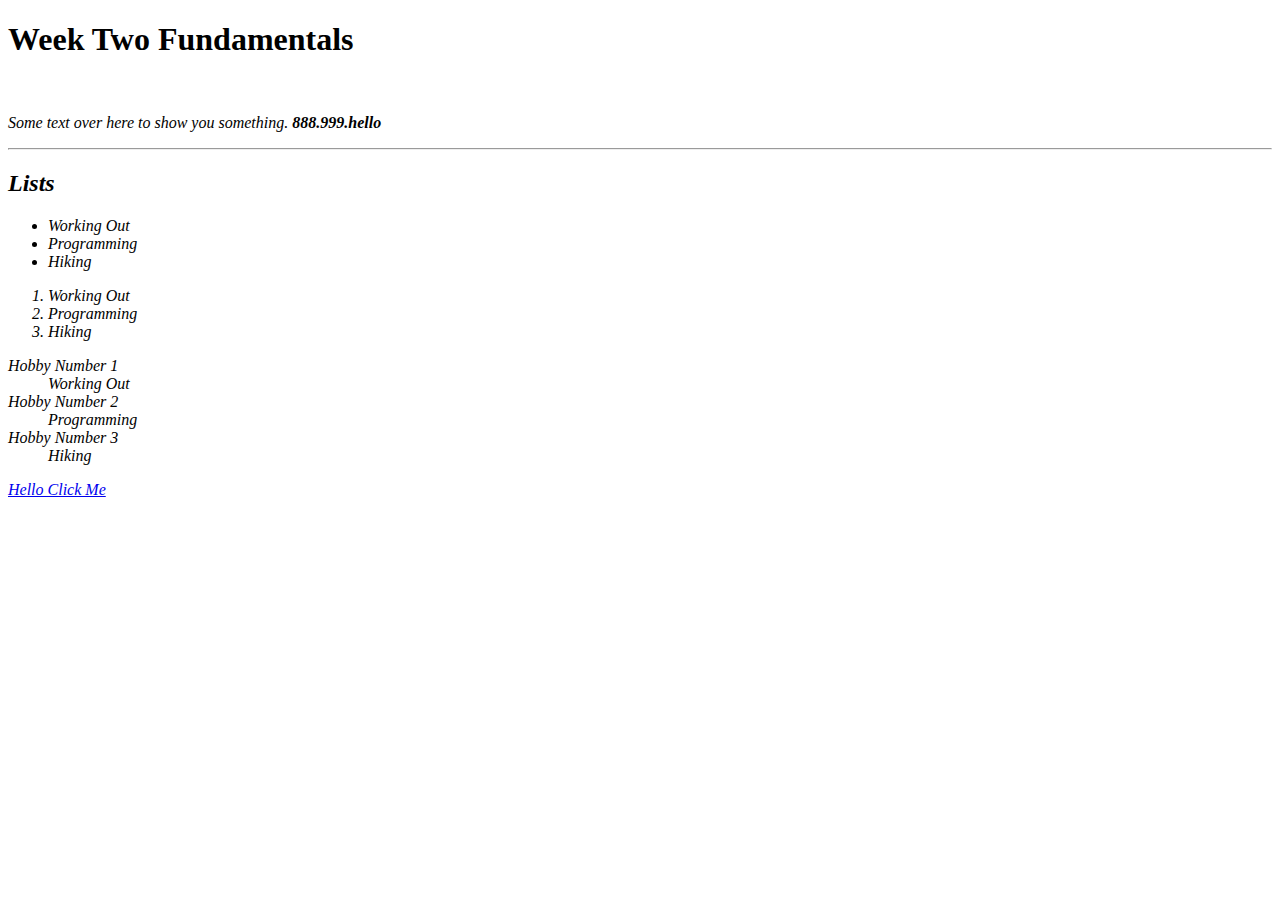
<file: index.html>
<!DOCTYPE html>
<html lang="en">
  <head>
    <meta charset="utf-8" />
    <title>Week Two Example </title>
  </head>
  <body>
    <h1> Week Two Fundamentals</h1>

    <br>

    <p><i> Some text over here to show you something.
    <strong> 888.999.hello </strong> <i></p>

<!--  -->
    <hr>

    <h2> Lists</h2>
    <!-- Unordered list of hobbies -->
    <ul>
      <li>Working Out </li>
      <li>Programming</li>
      <li>Hiking</li>
    
    </ul>

    <!-- Ordered List of Hobies  -->
     <ol>
      <li> Working Out</li>
      <li> Programming</li>
      <li> Hiking</li>
     </ol>

     <!-- Description List  -->
    <dl>
      <dt> Hobby Number 1</dt>
        <dd> Working Out </dd>
      <dt>Hobby Number 2</dt>
        <dd>Programming</dd>
      <dt> Hobby Number 3 </dt>
        <dd> Hiking</dd>
    </dl>

    <a href ="https://www.google.ca" target = "_blank"> 
      Hello Click Me </a>


    


  </body>
</html>
</file>
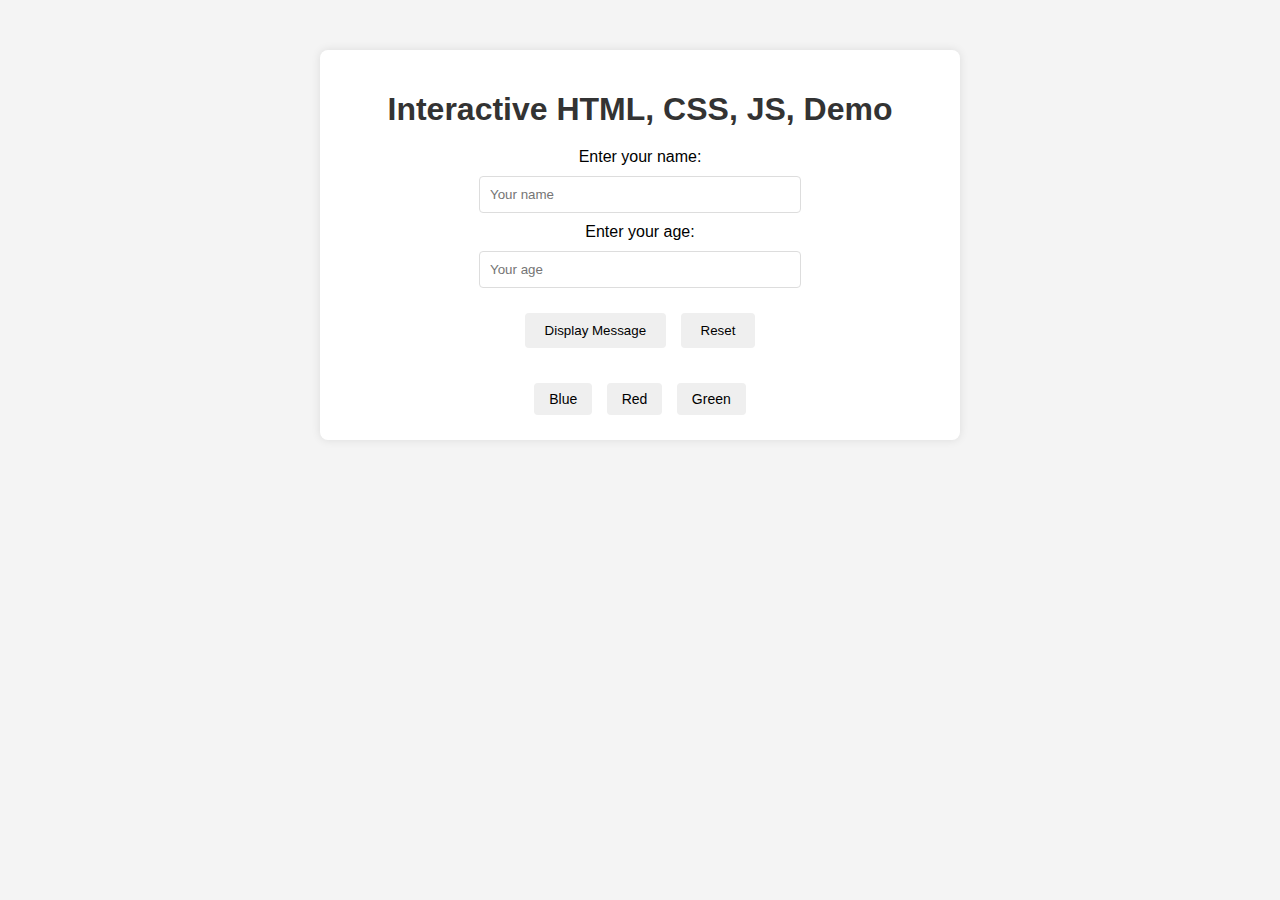
<file: week8/index.html>
<!DOCTYPE html>
<html lang="en">
<head>
    <meta charset="UTF-8">
    <meta name="viewport" content="width=device-width, initial-scale=1.0">
    <title>Week 8 Demonstration</title>
    <link rel = "stylesheet" href="style.css">
</head>
<body>
    <div class="container">
        <h1> Interactive HTML, CSS, JS, Demo</h1>

        <!-- Input fields -->
         <div class = "input-section">
            <label for="nameInput">Enter your name:</label>
            <input type="text" id="nameInput" placeholder="Your name">

            <label for="ageInput">Enter your age:</label>
            <input type="number" id="ageInput" placeholder="Your age">
        </div>

        <!-- Buttons -->
         <div class = "button-section">
            <button id ="displayBtn"> Display Message</button>
            <button id ="resetBtn"> Reset</button>
        </div>

        <!-- Output Section (from JS to HTML)-->
         <div class = "output-section">
            <p id = "message" ></p>
         </div>
        <!-- Background Color Change Buttons (Changing the background color at the click of a button )-->
        <div class = "color-buttons">
            <button class = "color-btn" id = "blueBtn"> Blue </button>
            <button class = "color-btn" id = "redBtn"> Red </button>
            <button class = "color-btn" id = "greenBtn"> Green </button>

        </div>


    </div>
    <script src="script.js"> </script>
</body>
</html>
</file>
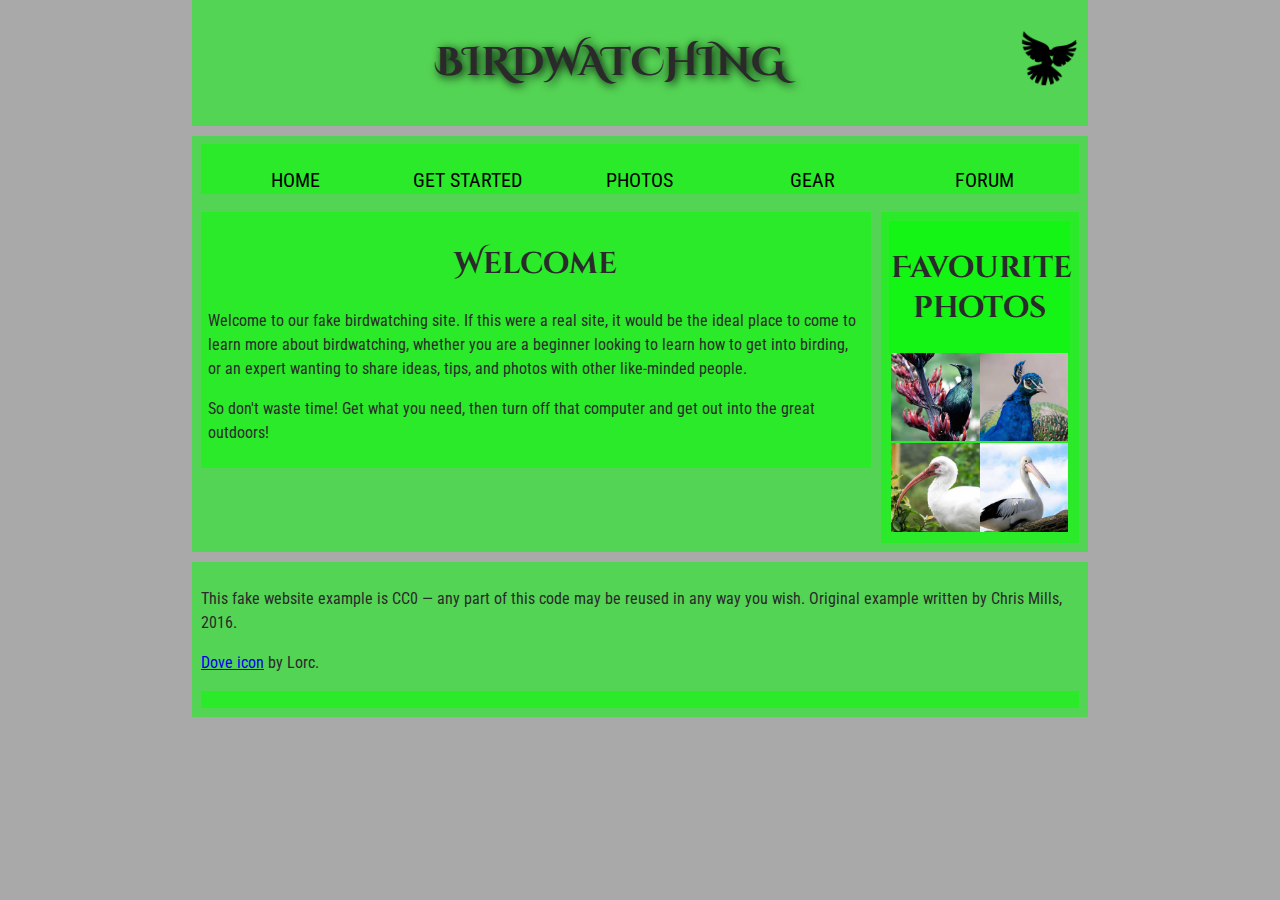
<file: lab1/part2/index.html>
<!-- Name: Rudy Fakih
     Date: September 13, 2024
     Class: Web Development Fundamentals 
     Description: Created content for a homepage of a birdwatching website
     and added different elements to make the design as show on MDN. -->

<!DOCTYPE html>
<html lang="en">
  <head>
    <meta charset="utf-8">
    <title>Birdwatching</title>
    <link href="https://fonts.googleapis.com/css?family=Roboto+Condensed:300%7CCinzel+Decorative:700" rel="stylesheet">
    <link rel="stylesheet" href="style.css">
    <!--[if lt IE 9]>
      <script src="https://cdnjs.cloudflare.com/ajax/libs/html5shiv/3.7.3/html5shiv.js"></script>
    <![endif]-->
  </head>

  <body>
    <header>
      <h1>Birdwatching</h1>
      <img src="dove.png" alt="a simple dove logo">
    </header>

    <nav> 
      <section>
      <ul>
        <li><span>Home</span></li>
        <li><a href="#">Get started</a></li>
        <li><a href="#">Photos</a></li>
        <li><a href="#">Gear</a></li>
        <li><a href="#">Forum</a></li>
      </ul>
    </section>
    </nav>

    <main>
      <div>
      <section>
      <h2>Welcome</h2>

      <p>Welcome to our fake birdwatching site. If this were a real site, it would be the ideal place to come to learn more about birdwatching, whether you are a beginner looking to learn how to get into birding, or an expert wanting to share ideas, tips, and photos with other like-minded people.</p>

      <p>So don't waste time! Get what you need, then turn off that computer and get out into the great outdoors!</p>
    </section>
    </div>
      <aside>  
      <section>
      <h2>Favourite photos</h2>

      <a href="favorite-1.jpg"><img src="favorite-1_th.jpg" alt="Small black bird, black claws, long black slender beak, links to larger version of the image"></a>
      <a href="favorite-2.jpg"><img src="favorite-2_th.jpg" alt="Top half of a pretty bird with bright blue plumage on neck, light colored beak, blue headdress, links to larger version of the image"></a>
      <a href="favorite-3.jpg"><img src="favorite-3_th.jpg" alt="Top half of a large bird with white plumage, very long curved narrow light colored break, links to larger version of the image"></a>
      <a href="favorite-4.jpg"><img src="favorite-4_th.jpg" alt="Large bird, mostly white plumage with black plumage on back and rear, long straight white beak, links to larger version of the image"></a>
    </section>
    </main>
    </aside>
      <footer>
      <p>This fake website example is CC0 — any part of this code may be reused in any way you wish. Original example written by Chris Mills, 2016.</p>

      <p><a href="http://game-icons.net/lorc/originals/dove.html">Dove icon</a> by Lorc.</p>
      <footer>
  </body>
</html>
</file>
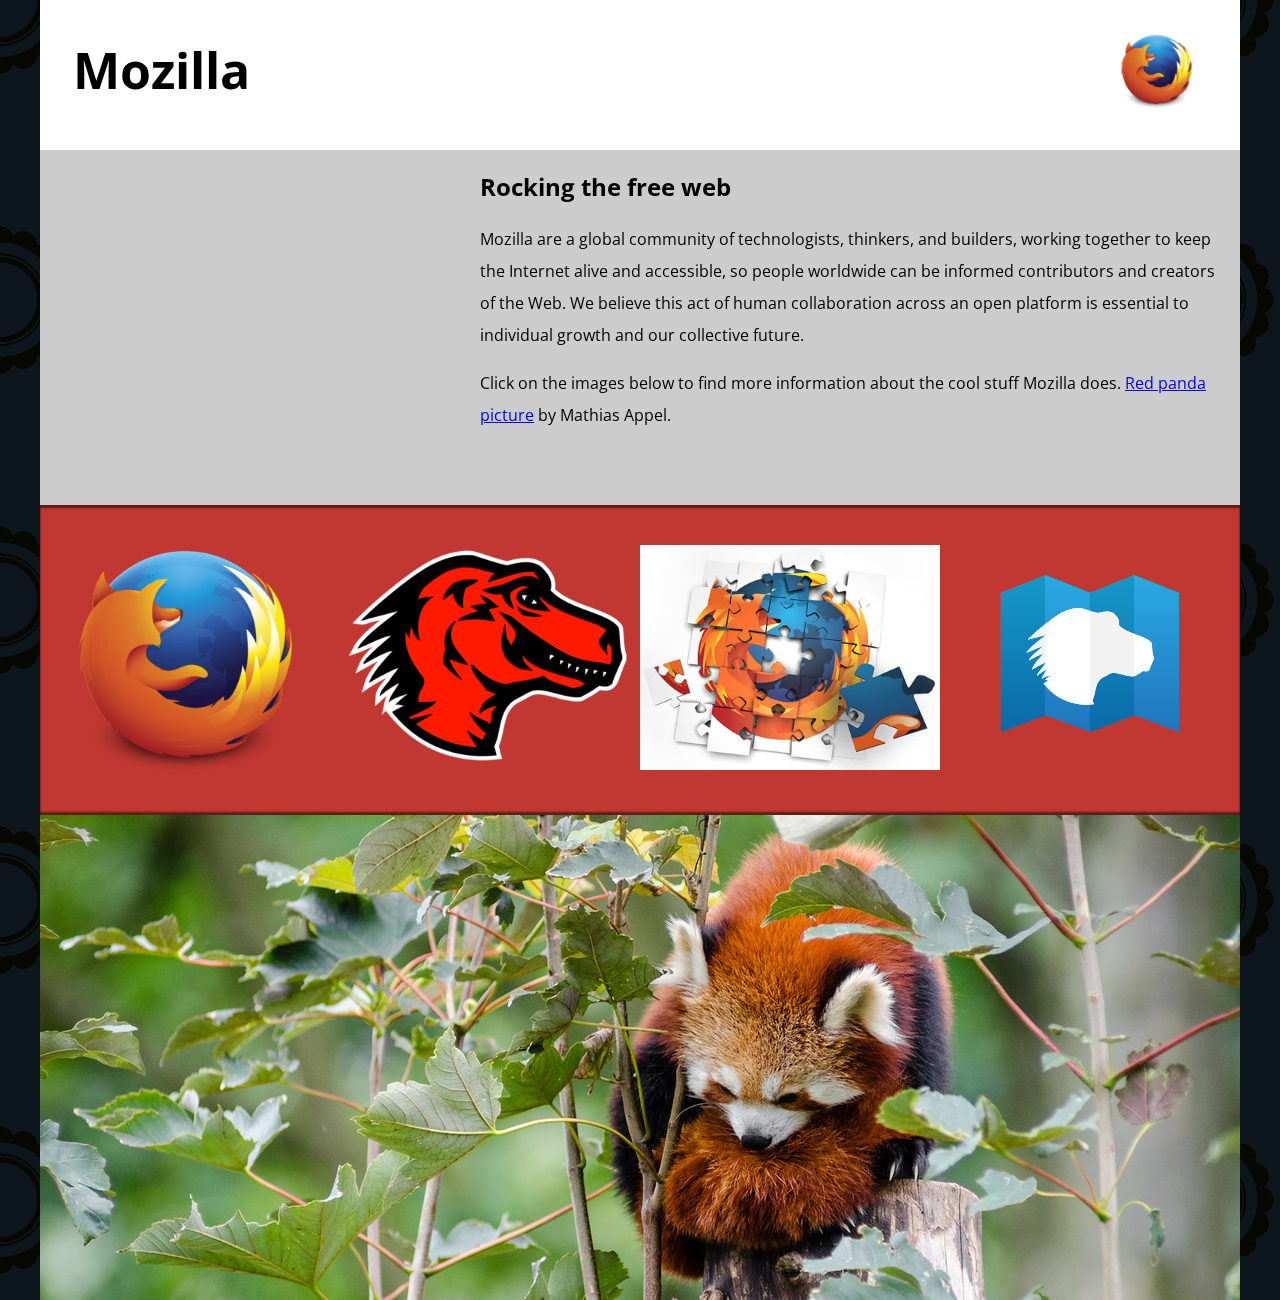
<file: lab2/part1/index.html>
<!-- Name: Rudy Fakih
     Date: September 27, 2024
     Class: Web Development Fundamentals 
     Description: This assignment teaches us how to embedd images and video
     to a page about Mozilla.  -->



<!DOCTYPE html>
<html lang="en-US">
  <head>
    <meta charset="utf-8">
    <meta name="viewport" content="width=device-width">
    <title>Mozilla splash page</title>
    <link href='https://fonts.googleapis.com/css?family=Open+Sans:400,700' rel='stylesheet' type='text/css'>
    <style>
      /* header and body setup */

      html {
        font-family: 'Open Sans', sans-serif;
        background: url(pattern.png);
      }

      body {
        width: 100%;
        max-width: 1200px;
        margin: 0 auto;
        background-color: white;
        position: relative;
      }

      /* Header styling */

      header {
        height: 150px;
      }

      header img {
        width: 100px;
        position: absolute;
        right: 32.5px;
        top: 32.5px;
      }

      h1 {
        font-size: 50px;
        line-height: 140px;
        margin: 0 0 0 32.5px;
      }

      /* main section and video styling */

      main {
        background: #ccc;
      }

      article {
        padding: 20px;
      }

      h2 {
        margin-top: 0;
      }

      p {
        line-height: 2;
      }

      iframe {
        float: left;
        margin: 0 20px 20px 0;
        max-width: 100%;
      }

      /* further info links */

      .further-info {
        clear: left;
        padding: 40px 0;
        background: #c13832;
        box-shadow: inset 0 3px 2px rgba(0,0,0,0.5),
                    inset 0 -3px 2px rgba(0,0,0,0.5);
      }

      .further-info a {
        width: 25%;
        display: block;
        float: left;
      }

      .further-info img {
        max-width: 100%;
      }

      .clearfix {
        clear: both;
      }

      /* Red panda image */

      .red-panda img {
        display: block;
        max-width: 100%;
      }
    </style>
  </head>
  <body>
    <header>
      <h1>Mozilla</h1>
      <!-- insert <img> element, link to the small
          version of the Firefox logo -->
      <img src="originals/firefoxlogo120.png" 
      alt="This is the smaller version of the firefox logo.">

    </header>

    <main>
      <article>
        <!-- insert iframe from youtube -->
        <iframe width="400" height="315" src="https://www.youtube.com/embed/ojcNcvb1olg?si=d2NkzykmYr30xdUR" title="YouTube video player" frameborder="0" allow="accelerometer; autoplay; clipboard-write; encrypted-media; gyroscope; picture-in-picture; web-share" referrerpolicy="strict-origin-when-cross-origin" allowfullscreen></iframe>

        <h2>Rocking the free web</h2>

        <p>Mozilla are a global community of technologists, thinkers, and builders, working together to keep the Internet alive and accessible, so people worldwide can be informed contributors and creators of the Web. We believe this act of human collaboration across an open platform is essential to individual growth and our collective future.</p>

        <p>Click on the images below to find more information about the cool stuff Mozilla does. <a href="https://www.flickr.com/photos/mathiasappel/21675551065/">Red panda picture</a> by Mathias Appel.</p>
      </article>

      <div class="further-info">
        <!-- insert images with srcsets and sizes -->
        <a href="https://www.mozilla.org/en-US/firefox/new/">
          <img src="originals/firefoxlogo400.png" alt="Download Firefox"
          srcset="originals/firefoxlogo120.png 120w, originals/firefoxlogo400.png 400w"
          sizes="(max-width: 500px) 120px, 400px">
        </a>
        <a href="https://www.mozilla.org/">
          <img src="originals/mozilla-dinosaur-head400.png" alt="Mozilla Homepage"
          srcset="originals/mozilla-dinosaur-head120.png 120w, originals/mozilla-dinosaur-head400.png 400w"
          sizes="(max-width: 500px) 120px, 400px">
        </a>
        <a href="https://addons.mozilla.org/">
          <img src="originals/firefox-addons.jpg" alt="Mozilla Addons"
          srcset="originals/firefox-addons120.jpg 120w, originals/firefox-addons.jpg 400w"
          sizes="(max-width: 500px) 120px, 400px">
        </a>
        <a href="https://developer.mozilla.org/en-US/">
          <img src="originals/mdn.svg" alt="MDN Web Docs"
          srcset="originals/mdn.svg 120w, originals/mdn.svg 400w"
          sizes="(max-width: 500px) 120px, 400px">
        </a>
        <div class="clearfix"></div>
      </div>

      <div class="red-panda">
        <!-- insert picture element -->
         <picture>
          <source media="(max-width: 600px)" srcset= "originals/red-panda600.jpg">
          <img src="originals/red-panda1200.jpg" alt="A red panda in a natural environment">
          
         </picture>
      </div>

    </main>
  </body>
</html>
</file>
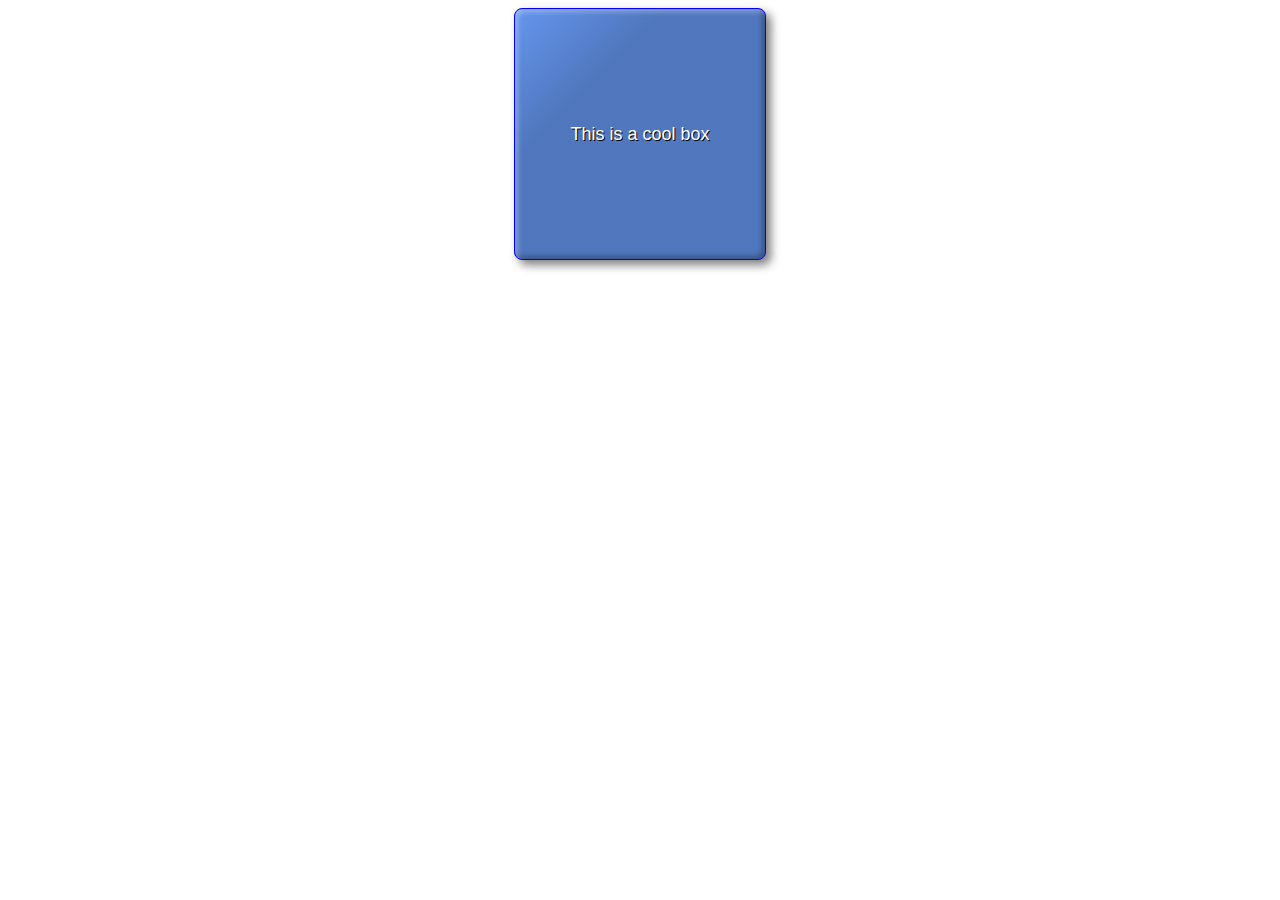
<file: lab3/part2/index.html>
<!DOCTYPE html>
<html lang="en-US">
  <head>
    <meta charset="utf-8">
    <meta name="viewport" content="width=device-width">
    <title>Cool box</title>
    <link rel="stylesheet" href="style.css">
    
  </head>
  <body>
      <div>This is a cool box</div>
  </body>
</html>
</file>
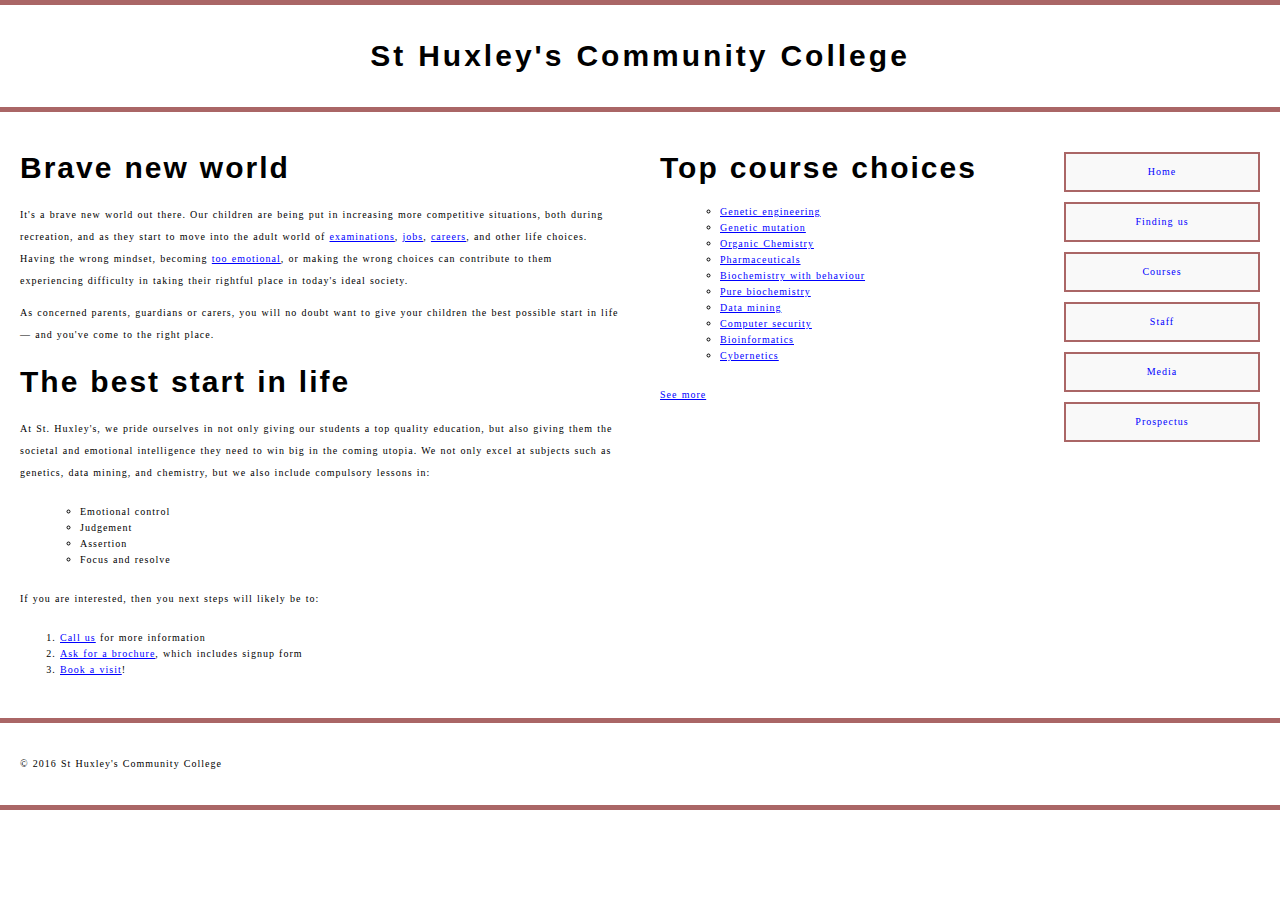
<file: lab3/part3/index.html>
<!DOCTYPE html>
<html lang="en-US">
  <head>
    <meta charset="utf-8">
    <meta name="viewport" content="width=device-width">
    <title>St Huxley's Community College</title>
    <link href="style.css" type="text/css" rel="stylesheet">
  </head>
  <body>

  <header>
    <h1>St Huxley's Community College</h1>
  </header>

  <section>
      <h2>Brave new world</h2>

      <p>It's a brave new world out there. Our children are being put in increasing more competitive situations, both during recreation, and as they start to move into the adult world of <a href="https://en.wikipedia.org/wiki/Examination">examinations</a>, <a href="https://en.wikipedia.org/wiki/Jobs">jobs</a>, <a href="https://en.wikipedia.org/wiki/Career">careers</a>, and other life choices. Having the wrong mindset, becoming <a href="https://en.wikipedia.org/wiki/Emotion">too emotional</a>, or making the wrong choices can contribute to them experiencing difficulty in taking their rightful place in today's ideal society.</p>

      <p>As concerned parents, guardians or carers, you will no doubt want to give your children the best possible start in life — and you've come to the right place.</p>

      <h2>The best start in life</h2>

      <p>At St. Huxley's, we pride ourselves in not only giving our students a top quality education, but also giving them the societal and emotional intelligence they need to win big in the coming utopia. We not only excel at subjects such as genetics, data mining, and chemistry, but we also include compulsory lessons in:</p>

      <ul>
        <li>Emotional control</li>
        <li>Judgement</li>
        <li>Assertion</li>
        <li>Focus and resolve</li>
      </ul>

      <p>If you are interested, then you next steps will likely be to:</p>
      
      <ol>
        <li><a href="#">Call us</a> for more information</li>
        <li><a href="#">Ask for a brochure</a>, which includes signup form</li>
        <li><a href="#">Book a visit</a>!</li>
      </ol>
  </section>

  <aside>

    <h2>Top course choices</h2>

    <ul>
      <li><a href="#">Genetic engineering</a></li>
      <li><a href="#">Genetic mutation</a></li>
      <li><a href="#">Organic Chemistry</a></li>
      <li><a href="#">Pharmaceuticals</a></li>
      <li><a href="#">Biochemistry with behaviour</a></li>
      <li><a href="#">Pure biochemistry</a></li>
      <li><a href="#">Data mining</a></li>
      <li><a href="#">Computer security</a></li>
      <li><a href="#">Bioinformatics</a></li>
      <li><a href="#">Cybernetics</a></li>
    </ul>

    <p><a href="#">See more</a></p>

  </aside>

  <nav>

    <ul>
      <li><a href="#">Home</a></li>
      <li><a href="#">Finding us</a></li>
      <li><a href="#">Courses</a></li>
      <li><a href="#">Staff</a></li>
      <li><a href="#">Media</a></li>
      <li><a href="#">Prospectus</a></li>
    </ul>

  </nav>

  <footer>

    <p>&copy; 2016 St Huxley's Community College</p>

  </footer>

  </body>
</html>
</file>
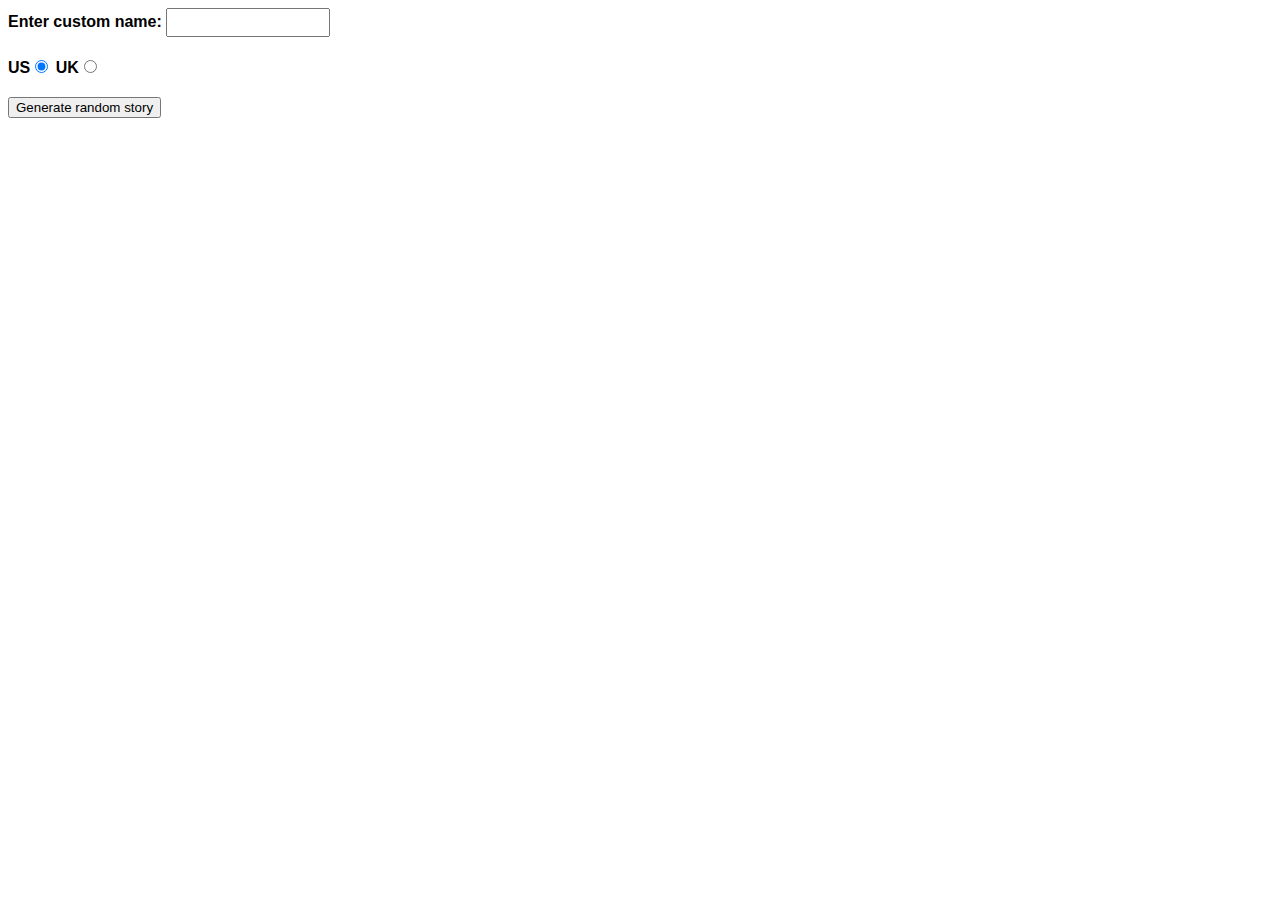
<file: lab4/part1/index.html>
<!DOCTYPE html>
<html lang="en-US">
  <head>
    <meta charset="utf-8" />
    <meta name="viewport" content="width=device-width" />

    <title>Silly story generator</title>

    <style>
      body {
        font-family: helvetica, sans-serif;
        width: 350px;
      }

      label {
        font-weight: bold;
      }

      div {
        padding-bottom: 20px;
      }

      input[type="text"] {
        padding: 5px;
        width: 150px;
      }

      p {
        background: #ffc125;
        color: #5e2612;
        padding: 10px;
        visibility: hidden;
      }
    </style>
  </head>

  <body>
    <div>
      <label for="customname">Enter custom name:</label>
      <input id="customname" type="text" placeholder="" />
    </div>
    <div>
      <label for="us">US</label
      ><input id="us" type="radio" name="ukus" value="us" checked />
      <label for="uk">UK</label
      ><input id="uk" type="radio" name="ukus" value="uk" />
    </div>
    <div>
      <button class="randomize">Generate random story</button>
    </div>
    <!-- Thanks a lot to Willy Aguirre for his help with the code for this assessment -->
    <p class="story"></p>

    <script src="main.js"></script>
  </body>
</html>
</file>
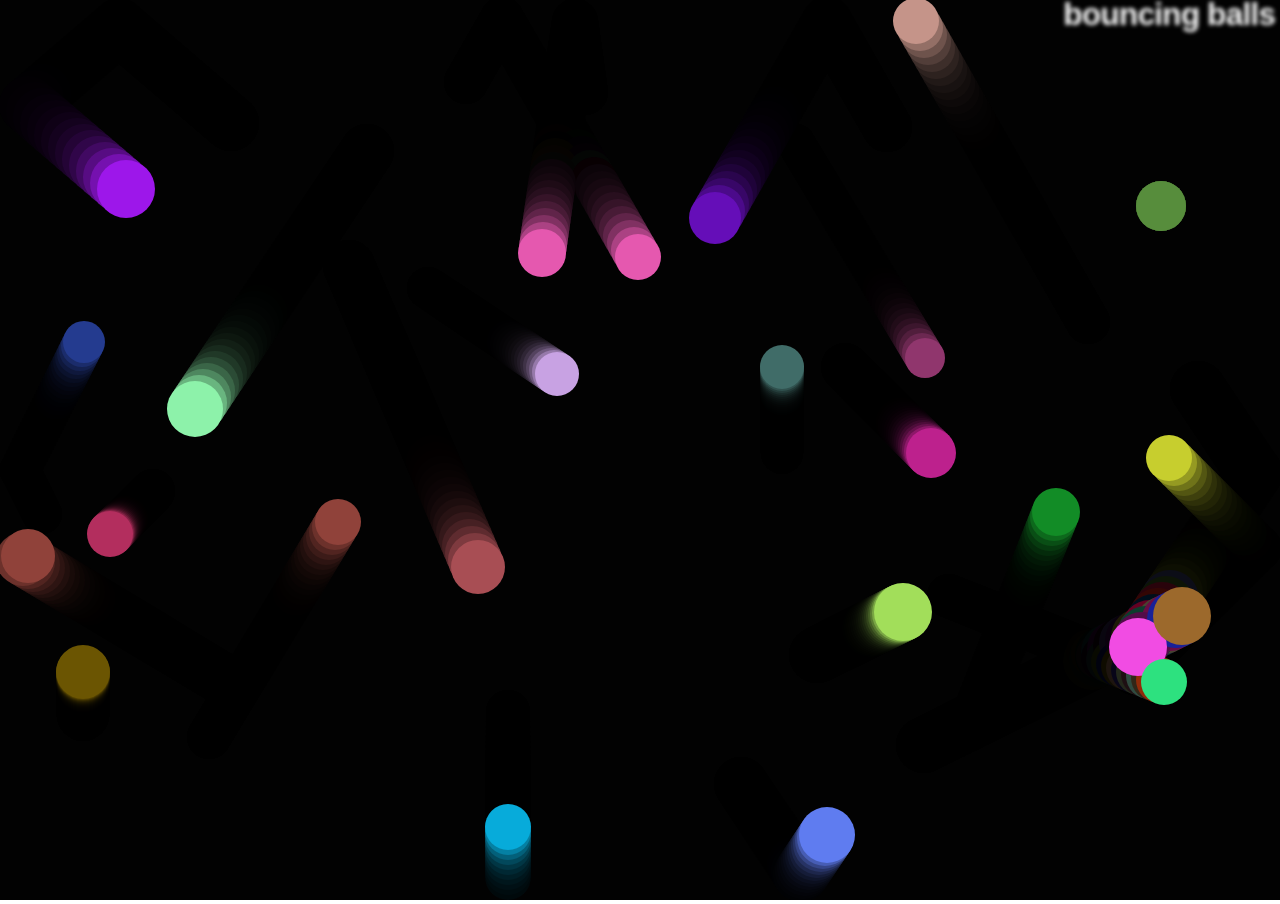
<file: lab4/part3/index.html>
<!DOCTYPE html>
<html lang="en-US">
  <head>
    <meta charset="utf-8">
    <meta name="viewport" content="width=device-width">
    <title>Bouncing balls</title>
    <link rel="stylesheet" href="style.css">
  </head>

  <body>
    <h1>bouncing balls</h1>
    <canvas></canvas>

    <script src="main.js"></script>
  </body>
</html>
</file>
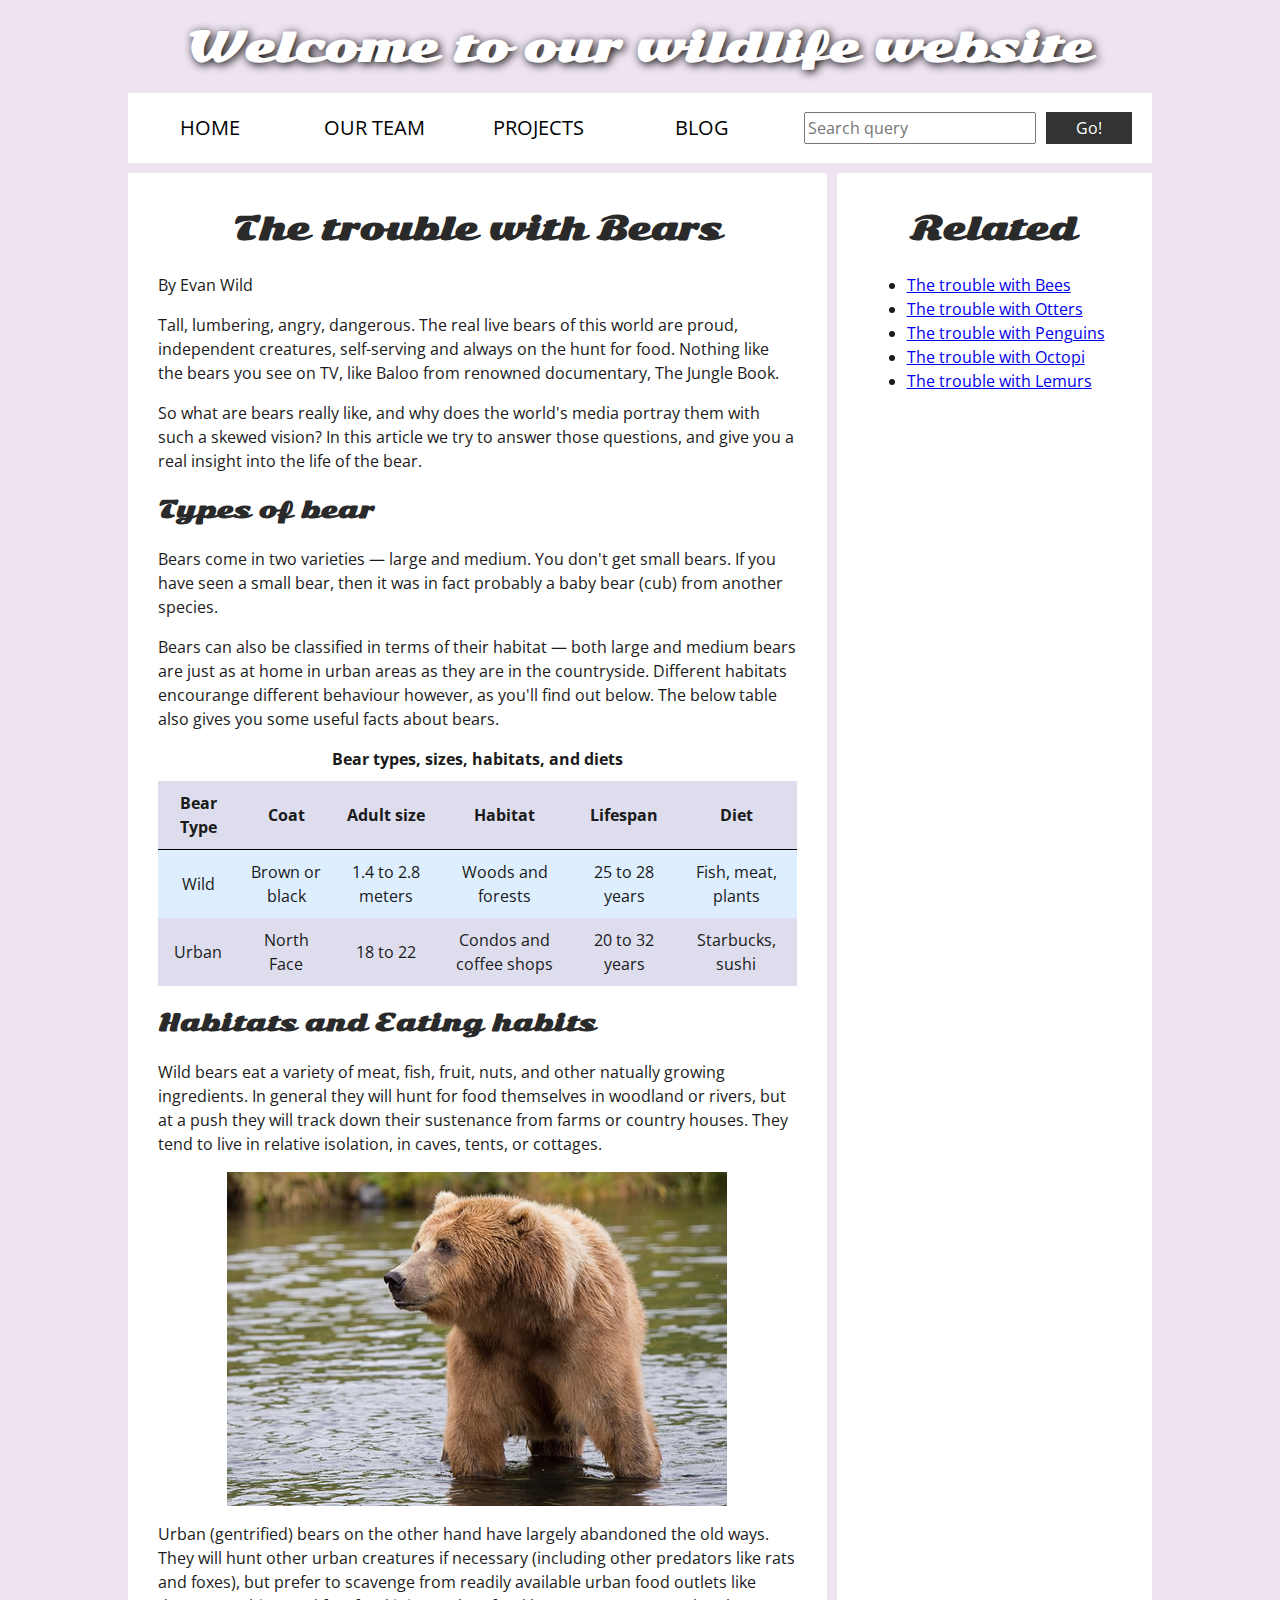
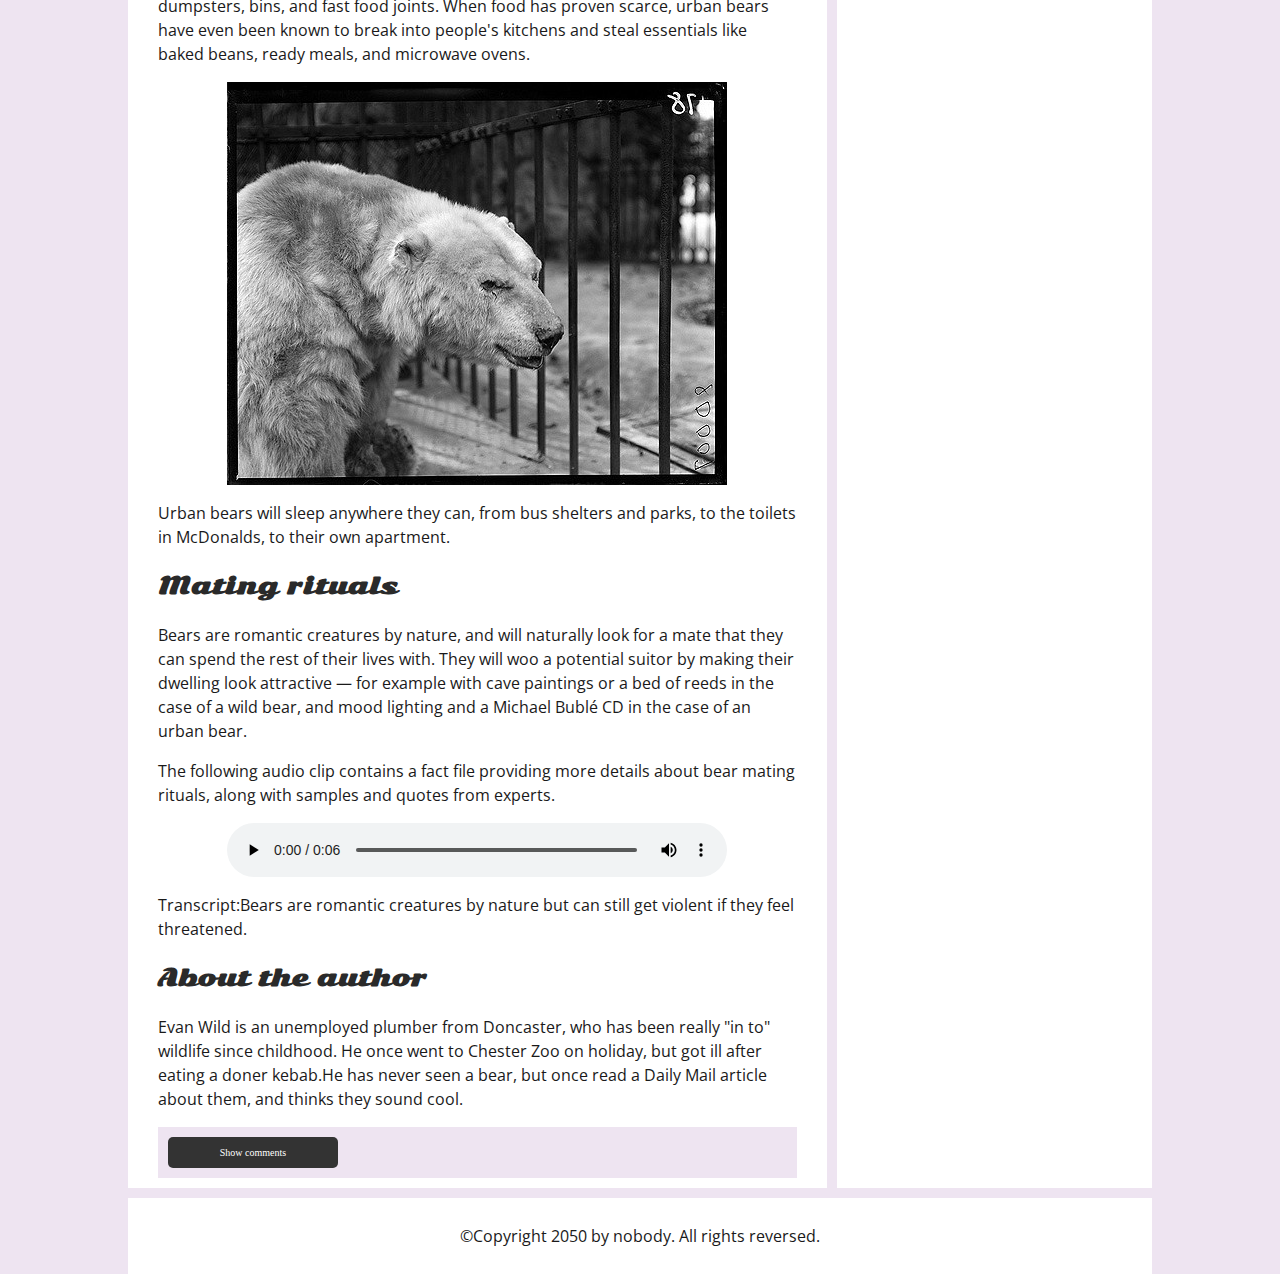
<file: lab5/assessment-files/index.html>
<!-- Name: Rudy Fakih
     Date: November 27, 2024
     Class: Web Development Fundamentals
     Description: This file contains the structure of the wildlife website. The file 
     follows accessbility guidelines for all users to interact with.
-->  

<!DOCTYPE html>
<html>
  <head>
    <meta charset="utf-8">

    <title>Accessibility assessment</title>
    <link href="https://fonts.googleapis.com/css?family=Open+Sans+Condensed:300|Sonsie+One" rel="stylesheet" type="text/css">
    <link rel="stylesheet" href="style.css">

    <!-- the below three lines are a fix to get HTML5 semantic elements working in old versions of Internet Explorer-->
    <!--[if lt IE 9]>
      <script src="http://html5shiv.googlecode.com/svn/trunk/html5.js"></script>
    <![endif]-->
  </head>
  <body>
    <header class="header">
      <h1>Welcome to our wildlife website</h1>
    </header>

    <nav class="nav">
      <ul>
        <li><a href="#">Home</a></li>
        <li><a href="#">Our team</a></li>
        <li><a href="#">Projects</a></li>
        <li><a href="#">Blog</a></li>
      </ul>

      <form class="search">
        <input type="search" name="q" placeholder="Search query">
        <input type="submit" value="Go!">
      </form>
    </nav>

    <main>
      <article>
        <h2>The trouble with Bears</h2>
        
        <p>By Evan Wild</p>
        
        <p>Tall, lumbering, angry, dangerous. The real live bears of this world are proud, independent creatures, self-serving and always on the hunt for food. Nothing like the bears you see on TV, like Baloo from renowned documentary, The Jungle Book.</p>
        
        <p>So what are bears really like, and why does the world's media portray them with such a skewed vision? In this article we try to answer those questions, and give you a real insight into the life of the bear.</p>
        
        
        <h3>Types of bear</h3>

        <p>Bears come in two varieties — large and medium. You don't get small bears. If you have seen a small bear, then it was in fact probably a baby bear (cub) from another species.</p>
        
        <p>Bears can also be classified in terms of their habitat — both large and medium bears are just as at home in urban areas as they are in the countryside. Different habitats encourange different behaviour however, as you'll find out below. The below table also gives you some useful facts about bears.</p>
      
        <table>
          <caption>Bear types, sizes, habitats, and diets</caption>
          <thead>
            <tr>
              <th scope="col">Bear Type</th>
            <th scope="col">Coat</th>
            <th scope="col">Adult size</th>
            <th scope="col">Habitat</th>
            <th scope="col">Lifespan</th>
            <th scope="col">Diet</th>
            </tr>
          </thead>
          <tbody>
            <tr>
              <td>Wild</td>
              <td>Brown or black</td>
              <td>1.4 to 2.8 meters</td>
              <td>Woods and forests</td>
              <td>25 to 28 years</td>
              <td>Fish, meat, plants</td>
            </tr>
            <tr>
              <td>Urban</td>
              <td>North Face</td>
              <td>18 to 22</td>
              <td>Condos and coffee shops</td>
              <td>20 to 32 years</td>
              <td>Starbucks, sushi</td>
            </tr>
          </tbody>
        </table>

        <h3>Habitats and Eating habits</h3>

        <p>Wild bears eat a variety of meat, fish, fruit, nuts, and other natually growing ingredients. In general they will hunt for food themselves in woodland or rivers, but at a push they will track down their sustenance from farms or country houses. They tend to live in relative isolation, in caves, tents, or cottages.</p>
        
        <img src="media/wild-bear.jpg" alt="A wild bear standing in a stream">

        <p>Urban (gentrified) bears on the other hand have largely abandoned the old ways. They will hunt other urban creatures if necessary (including other predators like rats and foxes), but prefer to scavenge from readily available urban food outlets like dumpsters, bins, and fast food joints. When food has proven scarce, urban bears have even been known to break into people's kitchens and steal essentials like baked beans, ready meals, and microwave ovens.</p>
        
        <img src="media/urban-bear.jpg" alt="An urban bear in a city environment">
        
        <p>Urban bears will sleep anywhere they can, from bus shelters and parks, to the toilets in McDonalds, to their own apartment.</p>
      
        <h3>Mating rituals</h3>

        <p>Bears are romantic creatures by nature, and will naturally look for a mate that they can spend the rest of their lives with. They will woo a potential suitor by making their dwelling look attractive — for example with cave paintings or a bed of reeds in the case of a wild bear, and mood lighting and a Michael Bublé CD in the case of an urban bear.</p>
        
        <p>The following audio clip contains a fact file providing more details about bear mating rituals, along with samples and quotes from experts.</p>
        
        <audio controls>
          <source src="media/bear.mp3" type="audio/mp3">
          <source src="media/bear.ogg" type="audio/ogg">
          <p>It looks like your browser doesn't support HTML5 audio players.</p>
        </audio>
        <p> Transcript:Bears are romantic creatures by nature but can still get violent if they feel threatened.</p>
        
        <aside>
          <h3>About the author</h3>
          <p>Evan Wild is an unemployed plumber from Doncaster, who has been really "in to" wildlife since childhood. He once went to Chester Zoo on holiday, but got ill after eating a doner kebab.He has never seen a bear, but once read a Daily Mail article about them, and thinks they sound cool.</p>
        </aside>
        <section class="comments">
          <div class="show-hide" tabindex="0" role="button">Show comments</div>
          <div class="comment-wrapper" style="display: none;">

            <h2>Add comment</h2>
            <form class="comment-form">
              <label for="name">Your name:</label>
              <input type="text" name="name" id="name" placeholder="Enter your name">
              <label for="comment">Your comment:</label>
              <input type="text" name="comment" id="comment" placeholder="Enter your comment">
              <input type="submit" value="Submit comment">
            </form>

            <h2>Comments</h2>

            <ul class="comment-container">
              <li>
                <p>Bob Fossil</p>
                <p>Oh I am so glad you taught me all about the big brown angry guys in the woods. With their sniffing little noses and their bad attitudes, they can sure be a menace — I was thinking of putting them all in a truck and driving them outta here. I run a zoo, you know.</p>
              </li>
            </ul>
          </div>
        </section>
      </article>
      <div class="secondary">
        <h2>Related</h2>

        <ul>
          <li><a href="#">The trouble with Bees</a></li>
          <li><a href="#">The trouble with Otters</a></li>
          <li><a href="#">The trouble with Penguins</a></li>
          <li><a href="#">The trouble with Octopi</a></li>
          <li><a href="#">The trouble with Lemurs</a></li>
        </ul>
      </div>
    </main>

    <footer>
      <p>©Copyright 2050 by nobody. All rights reversed.</p>
    </footer>

    <script src="main.js"></script>

  </body>
</html>
</file>
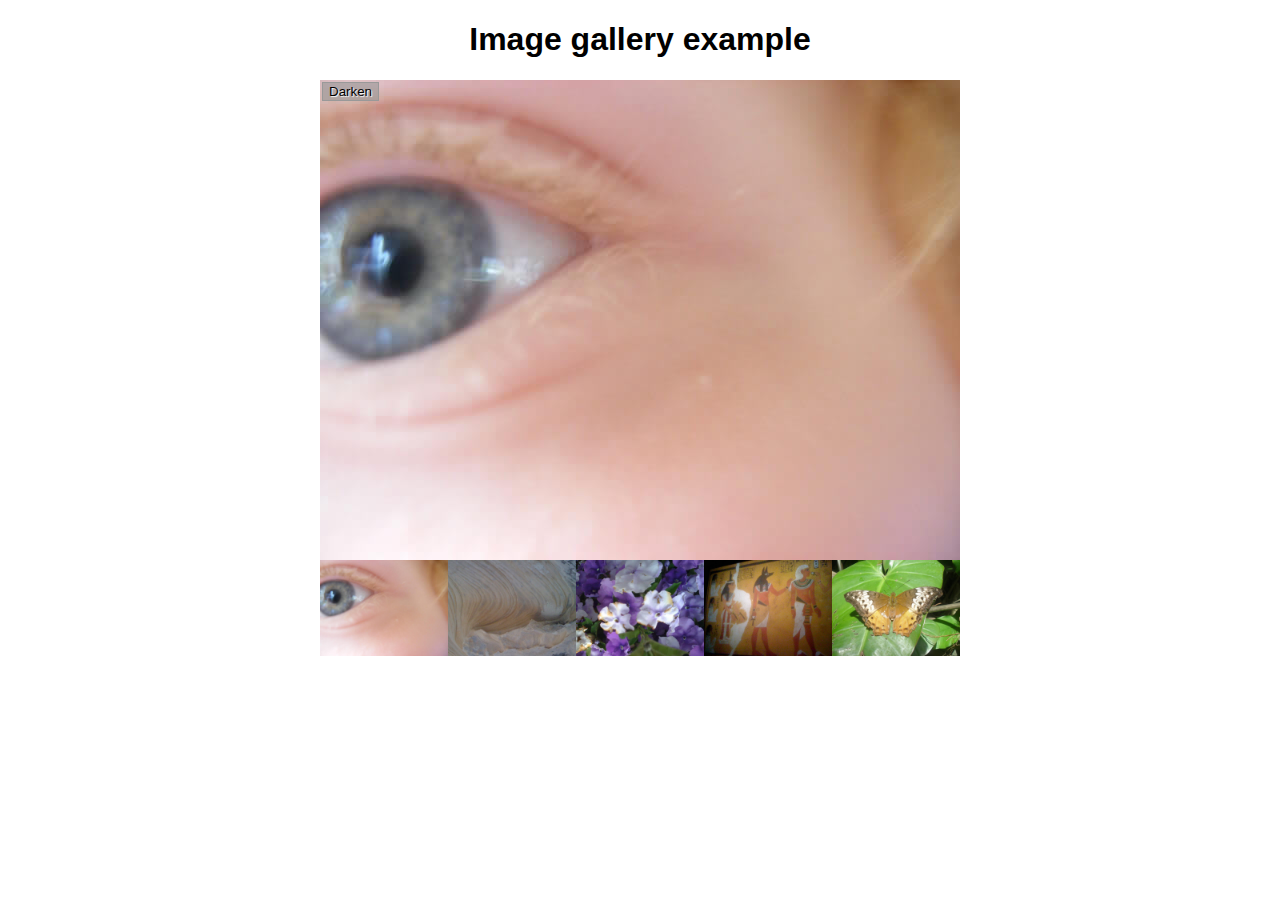
<file: lab4/part2/gallery-start/index.html>
<!DOCTYPE html>
<html lang="en-us">
  <head>
    <meta charset="utf-8">

    <title>Image gallery</title>

    <link rel="stylesheet" href="style.css">
    
  </head>

  <body>
    <h1>Image gallery example</h1>

    <div class="full-img">
      <img class="displayed-img" src="images/pic1.jpg" alt="Closeup of a human eye">
      <div class="overlay"></div>
      <button class="dark">Darken</button>
    </div>

    <div class="thumb-bar">


    </div>
    <script src="main.js"></script>
  </body>
</html>
</file>
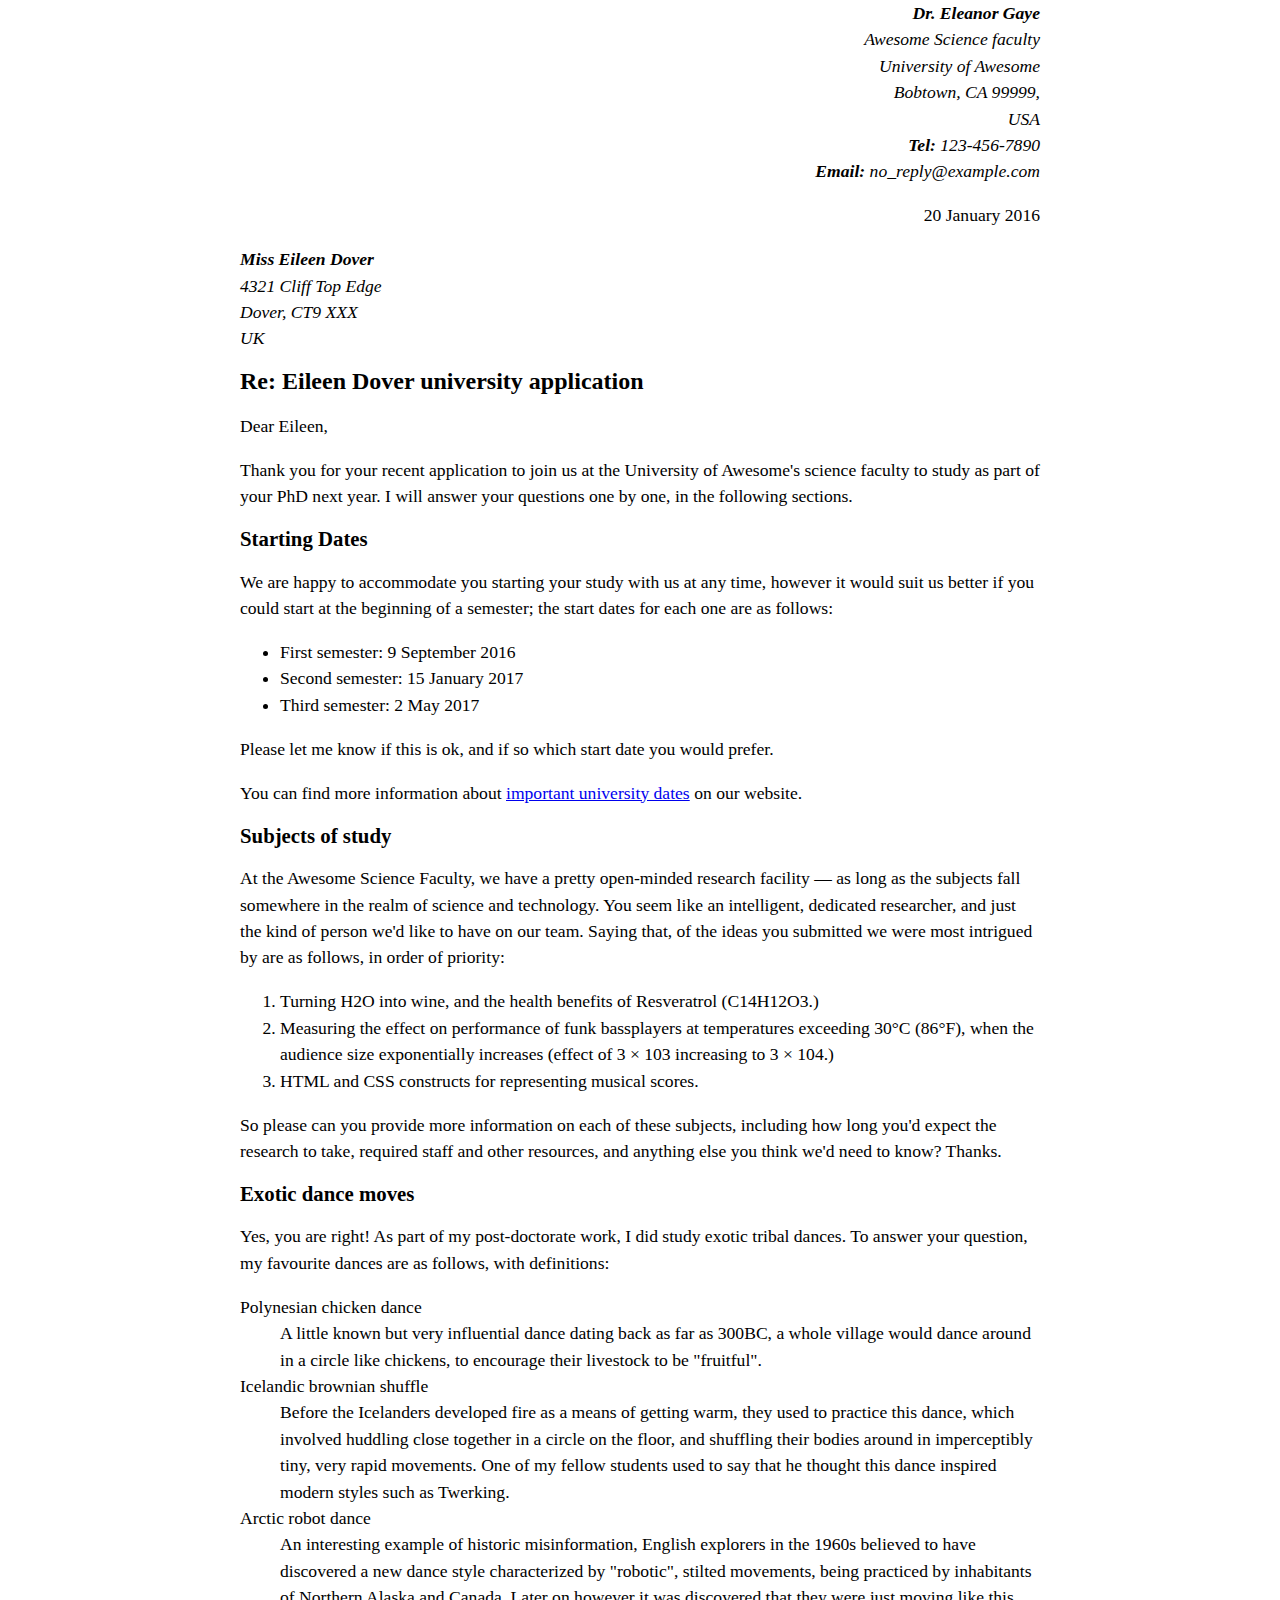
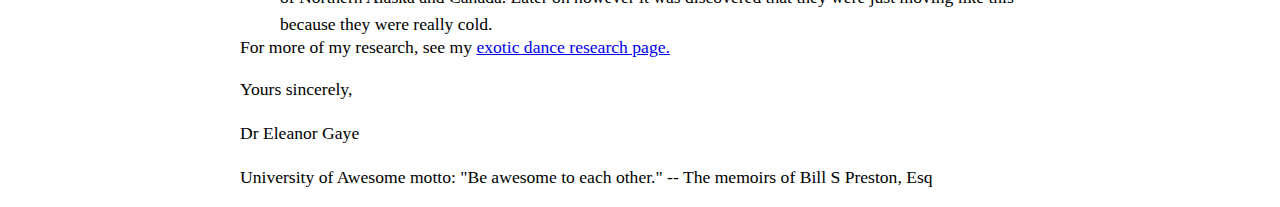
<file: lab1/part1/letter-text.html>
<!-- Name: Rudy Fakih
     Date: September 13, 2024
     Class: Web Development Fundamentals 
     Description: Marked up a letter by using different elements, using 
     hyperlinks and labeling text with strong importance.  -->

<!DOCTYPE html>
<html lang="en">
    <head>
        <meta charset="utf-8">
        <title> University Letter </title>
        <link rel="stylesheet" href="css.css">
    </head>
    </body>

    <address class = "sender-column">
    <strong>Dr. Eleanor Gaye</strong> <br>
    Awesome Science faculty <br>
    University of Awesome <br>
    Bobtown, CA 99999, <br>
    USA <br>
    <strong>Tel:</strong> 123-456-7890 <br>
    <strong>Email:</strong> no_reply@example.com 
    
    </address>

    <p class = "sender-column"><time datetime="20 January 2016">20 January 2016</time></p>

    <address>
        <strong>Miss Eileen Dover</strong> <br>
        4321 Cliff Top Edge <br>
        Dover, CT9 XXX <br>
        UK
    </address>

        <h1>Re: Eileen Dover university application</h1>

        <p>Dear Eileen,</p>

        <p>Thank you for your recent application to join us at the University of Awesome's science faculty to study as part of your PhD next year. I will answer your questions one by one, in the following sections.</p>

<h2> Starting Dates</h2>

<p>We are happy to accommodate you starting your study with us at any time, however it would suit us better if you could start at the beginning of a semester; the start dates for each one are as follows:</p>

<ul>
    <li>First semester: 9 September 2016</li>
    <li>Second semester: 15 January 2017</li>
    <li>Third semester: 2 May 2017</li>
</ul>

<p>Please let me know if this is ok, and if so which start date you would prefer. </p> 

<p>You can find more information about <a href="http://example.com">important university dates</a> on our website.</p>


<h2>Subjects of study</h2>

<p>At the Awesome Science Faculty, we have a pretty open-minded research facility — as long as the subjects fall somewhere in the realm of science and technology. You seem like an intelligent, dedicated researcher, and just the kind of person we'd like to have on our team. Saying that, of the ideas you submitted we were most intrigued by are as follows, in order of priority:</p>


<ol>
    <li>Turning H2O into wine, and the health benefits of Resveratrol (C14H12O3.) </li>
    <li>Measuring the effect on performance of funk bassplayers at temperatures exceeding 30°C (86°F), when the audience size exponentially increases (effect of 3 × 103 increasing to 3 × 104.) </li>
    <li>HTML and CSS constructs for representing musical scores.</li>
</ol>

<p> So please can you provide more information on each of these subjects, including how long you'd expect the research to take, required staff and other resources, and anything else you think we'd need to know? Thanks.</p>


<h2>Exotic dance moves</h2>

<p>Yes, you are right! As part of my post-doctorate work, I did study exotic tribal dances. To answer your question, my favourite dances are as follows, with definitions:</p>

<dl>
    
<dt>Polynesian chicken dance</dt>
    <dd>  A little known but very influential dance dating back as far as 300BC, a whole village would dance around in a circle like chickens, to encourage their livestock to be "fruitful". </dd> 
<dt>Icelandic brownian shuffle</dt>
    <dd>  Before the Icelanders developed fire as a means of getting warm, they used to practice this dance, which involved huddling close together in a circle on the floor, and shuffling their bodies around in imperceptibly tiny, very rapid movements. One of my fellow students used to say that he thought this dance inspired modern styles such as Twerking.</dd>
<dt>Arctic robot dance</dt>
    <dd>An interesting example of historic misinformation, English explorers in the 1960s believed to have discovered a new dance style characterized by "robotic", stilted movements, being practiced by inhabitants of Northern Alaska and Canada. Later on however it was discovered that they were just moving like this because they were really cold.</dd>
    
    For more of my research, see my <a href="http://example.com">exotic dance research page.</a>
</dl>


<p>Yours sincerely,</p> 
<p>Dr Eleanor Gaye</p> 

<p>University of Awesome motto: "Be awesome to each other." -- The memoirs of Bill S Preston, Esq</p> 
    
    </body>
</html>
</file>
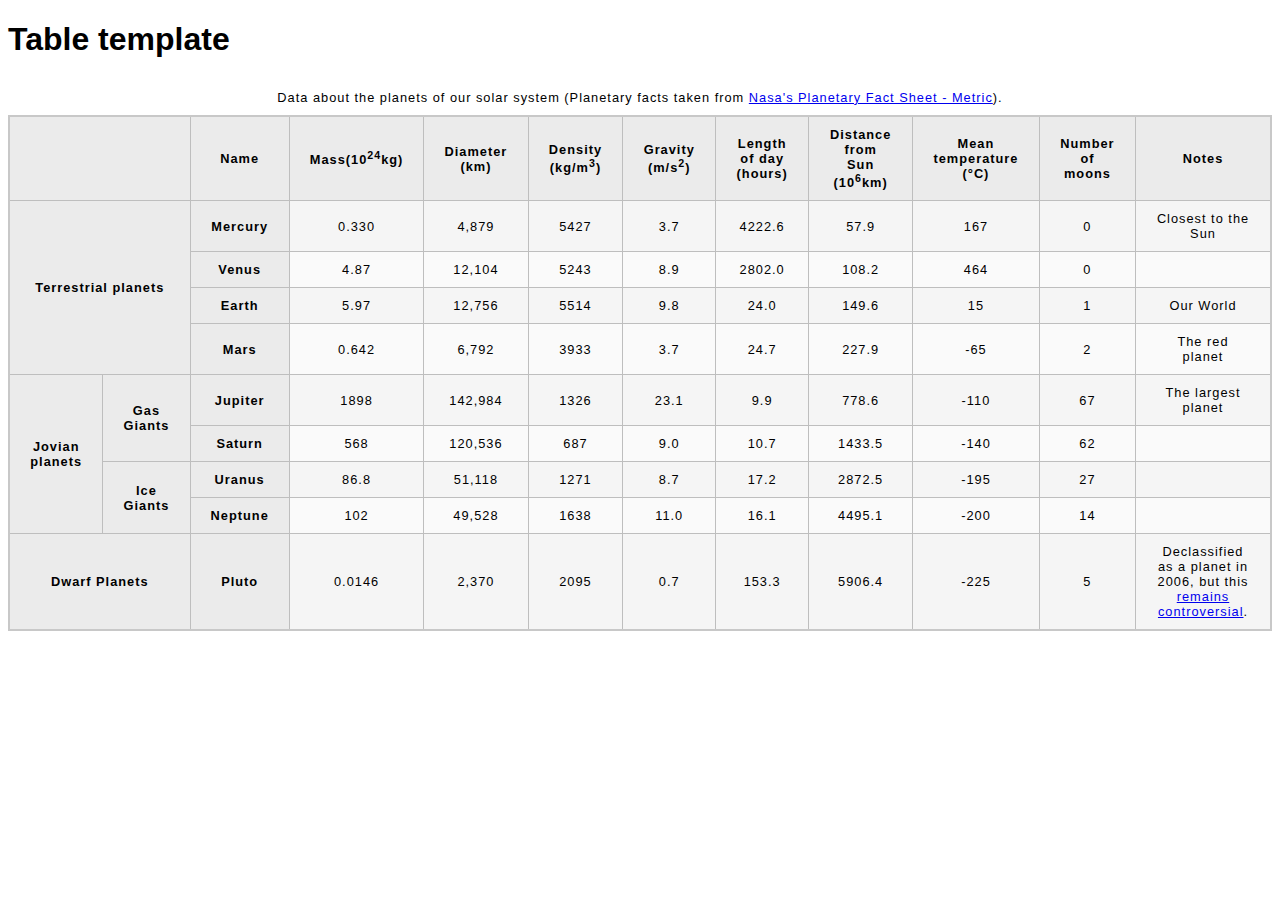
<file: lab2/part2/blank-template.html>
<!-- Name: Rudy Fakih
     Date: September 27, 2024
     Class: Web Development Fundamentals 
     Description: This assignment show our ability to create a table based on
     a bunch of data provided in the text file. -->

<!DOCTYPE html>
<html lang="en-US">
  <head>
    <meta charset="utf-8">
    <meta name="viewport" content="width=device-width">
    <title>Table template</title>
    <link href="minimal-table.css" rel="stylesheet" type="text/css">
  </head>
  <body>
    <h1>Table template</h1>

    <table> 
      <caption> Data about the planets of our solar system (Planetary facts taken from <a href="http://nssdc.gsfc.nasa.gov/planetary/factsheet/">Nasa's Planetary Fact Sheet - Metric</a>).
      </caption>
      <thead>
        <tr>
          <th colspan = "2"> </th>
          <th>Name</th>
          <th>Mass(10<sup>24</sup>kg)</th>
          <th>Diameter (km)</th>
          <th>Density (kg/m<sup>3</sup>)</th>
          <th>Gravity (m/s<sup>2</sup>)</th>
          <th>Length of day (hours)</th>
          <th>Distance from Sun (10<sup>6</sup>km)</th>
          <th>Mean temperature (°C)</th>
          <th>Number of moons</th>
          <th>Notes</th>

        </tr>
      </thead>
      <tbody> 
        <tr>
          <th rowspan="4"
          colspan="2">Terrestrial planets</th>
          <th> Mercury </th>
          <td>0.330</td>
          <td>4,879</td>
          <td>5427</td>
          <td>3.7</td>
          <td>4222.6</td>
          <td>57.9</td>
          <td>167</td>
          <td>0</td>
          <td>Closest to the Sun</td>
        </tr>
        <tr>
          <th>Venus </th>
          <td>4.87</td>
          <td>12,104</td>
          <td>5243</td>
          <td>8.9</td>
          <td>2802.0</td>
          <td>108.2</td>
          <td>464</td>
          <td>0</td>
          <td></td>
        </tr>
        </tr>
          <th>Earth</th>
          <td>5.97</td>
          <td>12,756</td>
          <td>5514</td>
          <td>9.8</td>
          <td>24.0</td>
          <td>149.6</td>
          <td>15</td>
          <td>1</td>
          <td>Our World</td>
          </th>
        </tr>
        <tr>
          <th>Mars</th>
          <td>0.642</td>
          <td>6,792</td>
          <td>3933</td>
          <td>3.7</td>
          <td>24.7</td>
          <td>227.9</td>
          <td>-65</td>
          <td>2</td>
          <td>The red planet</td>
        </tr>
        <tr>
          <th rowspan="4">Jovian planets</th>
          <th rowspan="2"> Gas Giants </th>
          <th> Jupiter</th>
          <td>1898</td>
          <td>142,984</td>
          <td>1326</td>
          <td>23.1</td>
          <td>9.9</td>
          <td>778.6</td>
          <td>-110</td>
          <td>67</td>
          <td>The largest planet</td>
        </tr>
        <tr>
          <th> Saturn</th>
          <td>568</td>
          <td>120,536</td>
          <td>687</td>
          <td>9.0</td>
          <td>10.7</td>
          <td>1433.5</td>
          <td>-140</td>
          <td>62</td>
          <td></td>
        </tr>
        <tr>
          <th rowspan="2">Ice Giants</th>
          <th>Uranus</th>
          <td>86.8</td>
          <td>51,118</td>
          <td>1271</td>
          <td>8.7</td>
          <td>17.2</td>
          <td>2872.5</td>
          <td>-195</td>
          <td>27</td>
          <td></td>
        </tr>
        <tr> 
          <th>Neptune</th>
          <td>102</td>
          <td>49,528</td>
          <td>1638</td>
          <td>11.0</td>
          <td>16.1</td>
          <td>4495.1</td>
          <td>-200</td>
          <td>14</td>
          <td></td>
        </tr>
        <tr>
          <th colspan="2"> Dwarf Planets</th>
          <th>Pluto</th>
          <td>0.0146</td>
          <td>2,370</td>
          <td>2095</td>
          <td>0.7</td>
          <td>153.3</td>
          <td>5906.4</td>
          <td>-225</td>
          <td>5</td>
          <td>Declassified as a planet in 2006, but this <a href="http://www.usatoday.com/story/tech/2014/10/02/pluto-planet-solar-system/16578959/">remains controversial</a>.</td>
        </tr>
      </tbody>
    </table>

  </body>
</html>
</file>
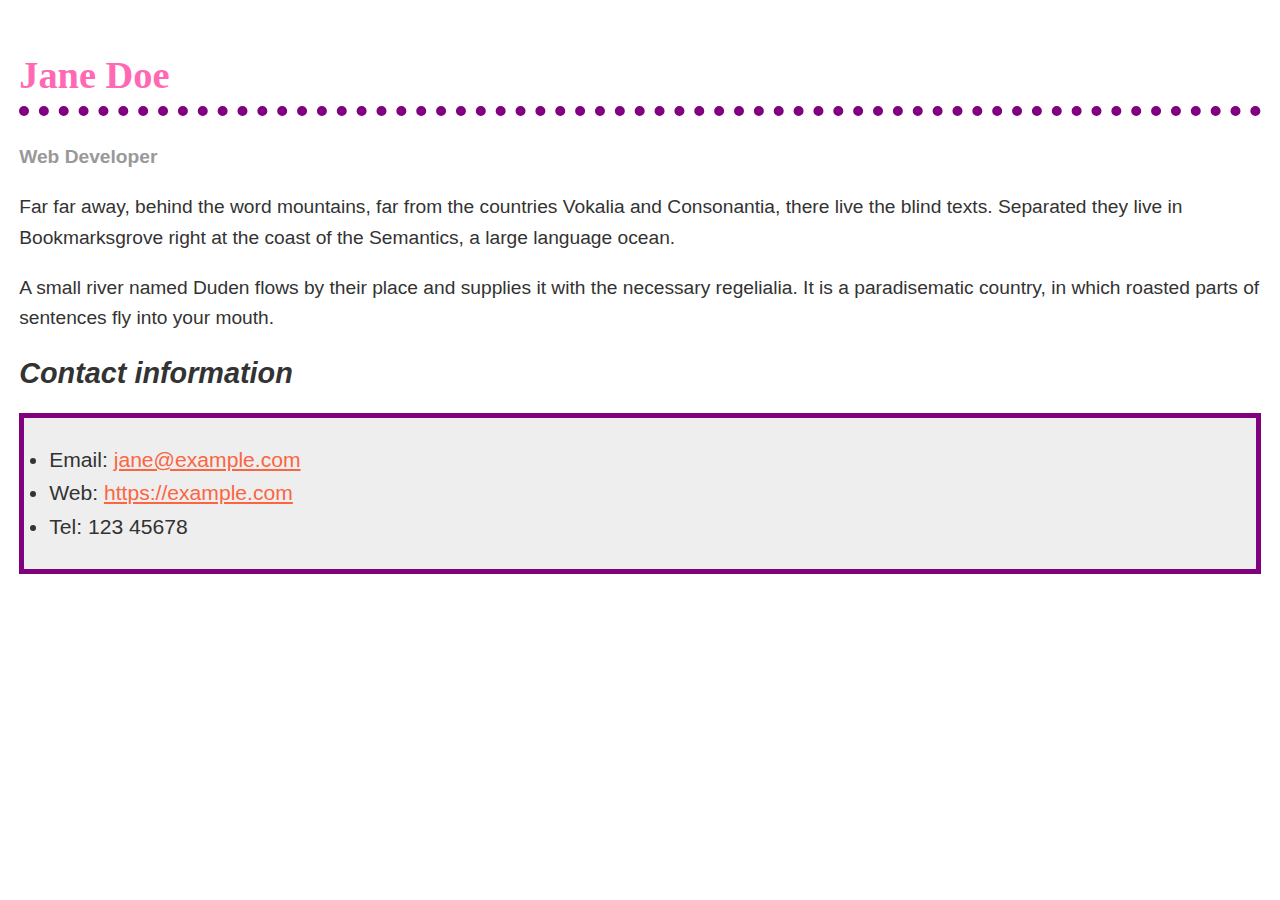
<file: lab3/part1/biog-download.html>
<!-- Name: Rudy Fakih
     Date: October 10, 2024
     Class: Web Development Fundamentals
     Description: In this part of the assignment, we are learning how to 
     use CSS and having a little fun by creating a small bibliography.
-->
<!DOCTYPE html>
<html lang="en-US">
  <head>
    <meta charset="utf-8">
    <meta name="viewport" content="width=device-width">
    <title>Formatting a biography</title>
    <style>
      body {
        background-color: #fff;
        color: #333;
        font-family: Arial, Helvetica, sans-serif;
        padding: 1em;
        margin: 0;
        font-size: 1.2em;
        line-height: 1.6em;
      }

      h1 {
        color: hotpink;
        font-size: 2em;
        font-family: Georgia, "Times New Roman", Times, serif;
        border-bottom: 10px dotted purple;  
        line-height: 1.6em;
        
      }

      h2 {
        font-size: 1.5em;
        font-style: italic;
        
        
        
      }

      .job-title {
        color: #999999;
        font-weight: bold;
        
        
      }

      a:link,
      a:visited {
        color: #fb6542;
        
        
      }

      a:hover {
        text-decoration: none;
        color: green;
      
      }

      ul  {
        background-color: #eeeeee;
        border: 5px solid purple;
        padding: 25px;
        font-size: 1.1em;
        line-height: 1.6em;
        


      }
    </style>
  </head>

  <body>
    <h1>Jane Doe</h1>
    <div class="job-title">Web Developer</div>
    <p>
      Far far away, behind the word mountains, far from the countries Vokalia
      and Consonantia, there live the blind texts. Separated they live in
      Bookmarksgrove right at the coast of the Semantics, a large language
      ocean.
    </p>

    <p>
      A small river named Duden flows by their place and supplies it with the
      necessary regelialia. It is a paradisematic country, in which roasted
      parts of sentences fly into your mouth.
    </p>

    <h2>Contact information</h2>
    <ul>
      <li> 
        Email:
        <a href="mailto:jane@example.com">jane@example.com</a>
      </li>
      <li>
        Web:
        <a href="https://example.com">https://example.com</a>
      </li>
      <li>Tel: 123 45678</li>
    </ul>
  </body>
</html>
</file>
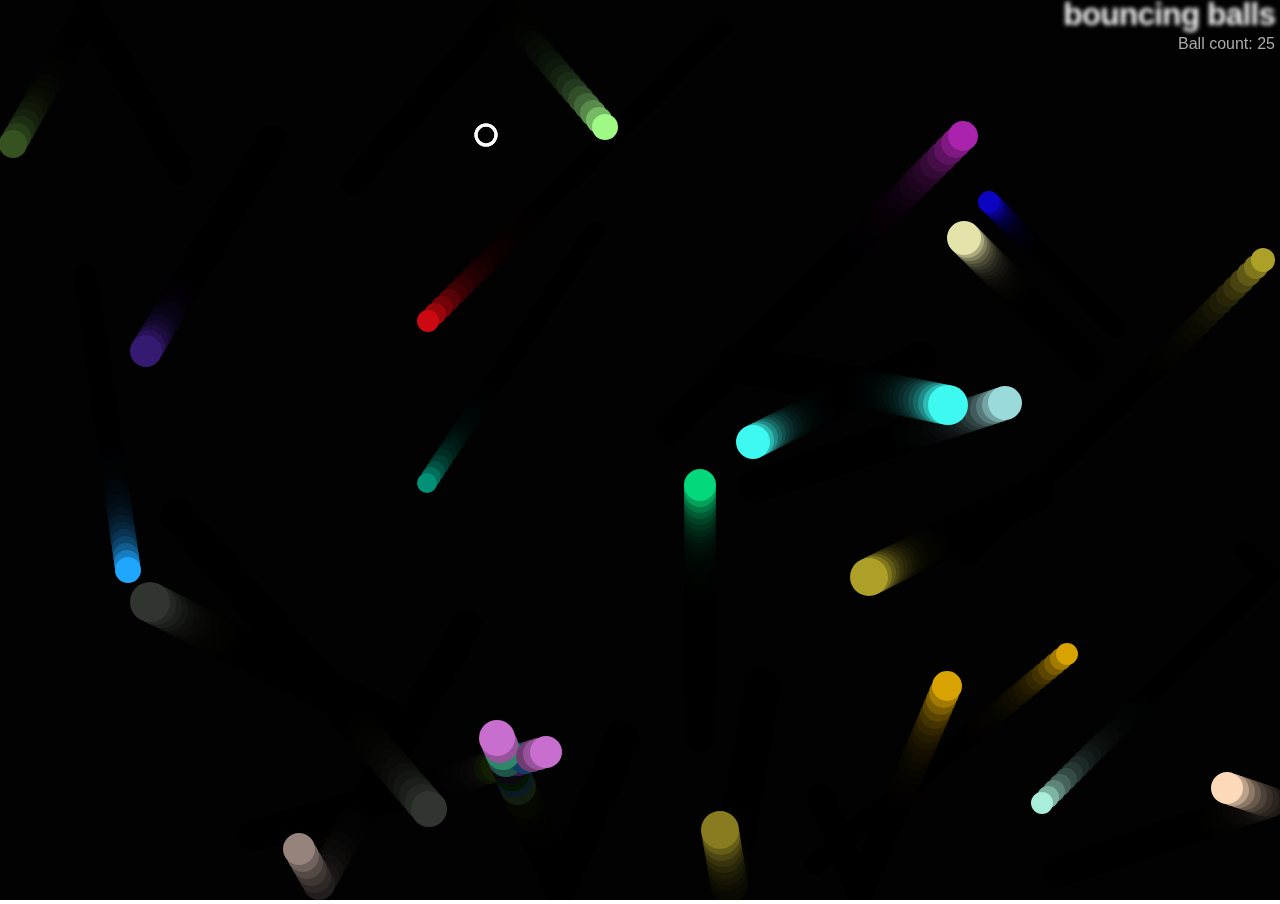
<file: lab4/part4/index-finished.html>
<!DOCTYPE html>
<html lang="en-US">
  <head>
    <meta charset="utf-8">
    <meta name="viewport" content="width=device-width">
    <title>Bouncing balls</title>
    <link rel="stylesheet" href="style.css">
  </head>

  <body>
    <h1>bouncing balls</h1>
    <canvas></canvas>

    <script src="main-finished.js"></script>
  </body>
</html>
</file>
<file: week8/style.css>
/* Basic Styling for the Page */
body {
    margin: 0;
    padding: 0;
    font-family: Arial, sans-serif;
    background-color: #f4f4f4;
    text-align: center;
}

.container {
    max-width: 600px;
    margin: 50px auto;
    padding: 20px;
    background-color: #fff;
    box-shadow: 0 0 10px rgba(0, 0, 0, 0.1);
    border-radius: 8px;
}

h1 {
    color: #333;
    margin-bottom: 20px;
}

.input-section {
    margin-bottom: 20px;
}

input {
    display: block;
    margin: 10px auto;
    padding: 10px;
    width: 80%;
    max-width: 300px;
    border: 1px solid #ddd;
    border-radius: 4px;
}

.button-section {
    margin: 20px 0;
}

button {
    margin: 5px;
    padding: 10px 20px;
    border: none;
    border-radius: 4px;
    cursor: pointer;
}

.color-btn {
    margin-top: 10px;
    padding: 8px 15px;
    font-size: 14px;
}

#message {
    font-size: 1.2em;
    color: #333;
}

button:hover {
    opacity: 0.8;
}
</file>
<file: lab1/part2/style.css>
/* || General setup */

html, body {
  margin: 0;
  padding: 0;
}

html {
  font-size: 10px;
  background-color: #a9a9a9;
}

body {
  width: 70%;
  min-width: 800px;
  margin: 0 auto;
}

/* || typography */

h1, h2, h3 {
  font-family: 'Cinzel Decorative', cursive;
  color: #2a2a2a;
}

p, input, li {
  font-family: 'Roboto Condensed', sans-serif;
  color: #2a2a2a;
}

h1 {
  font-size: 4rem;
  text-align: center;
  text-shadow: 2px 2px 10px black;
}

h2 {
  font-size: 3rem;
  text-align: center;
}

h3 {
  font-size: 2.2rem;
}

p, li {
  font-size: 1.6rem;
  line-height: 1.5;
}

/* || header layout */

header {
  margin-bottom: 10px;
  display: flex;
  flex-flow: row wrap;
}

body > * {
  background-color: red;
  padding: 1%;
}

main, header, nav, article, aside, footer, section {
  background-color: rgba(0,255,0,0.5);
  padding: 1%;
}

h1 {
  flex: 5;
  text-transform: uppercase;
}

header img {
  display: block;
  height: 60px;
  padding-top: 20.15px;
}

nav {
  height: 50px;
  flex: 100%;
  display: flex;
}

nav ul {
  padding: 0;
  list-style-type: none;
  flex: 2;
  display: flex;
}

nav li {
  display: inline;
  text-align: center;
  flex: 1;
}

nav a, nav span {
  display: inline-block;
  font-size: 2rem;
  height: 3rem;
  line-height: 1.7;
  text-transform: uppercase;
  text-decoration: none;
  color: black;

}

/* || main layout */

main {
  display: flex;
}

article, section {
  flex: 4;
}

aside {
  flex: 1;
  margin-left: 10px;
  padding: 1%;
}

aside a {
  display: block;
  float: left;
  width: 50%;
}

aside img {
  max-width: 100%;
}

footer {
  margin-top: 10px;
}
</file>
<file: lab3/part2/style.css>
/* Name: Rudy Fakih 
   Date: October 10, 2024
   Class: Web Development Fundamentals
   Description: In this part of the assignment, we are required to create 
   a fancy box that involves using different features in CSS. 

*/

html {
  font-family: sans-serif;
}

/* Your CSS below here */
div {
  width: 250px;
  height: 250px;
  margin-left: auto;
  margin-right: auto;
  display: flex; /* Enables flexbox for centering text */
  align-items: center;
  justify-content: center; 
  font-size: 1.125rem; /* 1.125 rem corresponds to approximately 18px*/
  background-color: cornflowerblue;
  color: white;
  text-shadow: 1px 1px 0 black;
  border-radius: 8px;
  border: 1px solid blue;
  background-image: linear-gradient(135deg, rgba(0,0,0,0) 0%, rgba(0,0,0,0.2) 30%, rgba(0,0,0,0.2) 100%);
  box-shadow: 5px 5px 10px rgba(0,0,0,0.5),
              inset 3px 3px 5px rgba(255,255,255,0.3), /* Inset white shadow at top left */
              inset -3px -3px 5px rgba(0,0,0,0.3); /* Inset black shadow at bottom right;*/
}
</file>
<file: lab3/part3/style.css>
/* Name: Rudy Fakih
   Date: October 11, 2024
   Class: Web Development Fundamentals 
   Description: In this part of the assignment, we are editing a imaginary community 
   college and writing our own CSS additions to make the homepage look 
   somewhat welcoming.
*/

/* General setup */

* { /* The symbol * means everything on the page */
  box-sizing: border-box;
  font-size: 10px;
}

body {
  margin: 0 auto;
  min-width: 1000px;
  max-width: 1400px;
  line-height: 22px;
  letter-spacing: 1px;
  word-spacing: 0.7px;
}

/* Layout */

section {
  float: left;
  width: 50%;
  padding: 20px;
  
}

aside {
  float: left;
  width: 30%;
  padding: 20px;

}

nav {
  float: right;
  width: 20%;
  padding: 0 10px;
  margin: 0;

}

nav a {
  display: block;
  padding: 10px 10px;
  background-color: #f9f9f9;
  border: 2px solid #a66;
  color: #663399;
  text-align: center;
  text-decoration: none;
  margin-bottom: 10px;
}

nav a:hover {
  background-color: #eee;
  border-color: #663399;
}

footer {
  clear: both;
}

header, section, aside, nav, footer {
  padding: 20px;

}

/* header and footer */

header, footer {
  border-top: 5px solid #a66;
  border-bottom: 5px solid #a66;
}

/* WRITE YOUR CODE BELOW HERE */

h1 {
  font-size: 3em;
  text-align: center;
  letter-spacing: 3px;  
  font-family:'Segoe UI', Tahoma, Geneva, Verdana, sans-serif
}

h2 {
    font-size: 3em;
    letter-spacing: 2px;
    font-family:'Segoe UI', Tahoma, Geneva, Verdana, sans-serif
}
  
a:link {
  color:blue;

}
ul {
  list-style-type: circle;
  margin-left: 20px;
}
a:visited {
  color:blue;

}
a:focus, a:hover {
  color:crimson;
  text-decoration: none;
  outline: none;
}

/* List Styling */

ul, ol {
  margin-top: 20px;
  margin-bottom: 20px;
}

ul li, ol li {
  line-height: 1.6;
}

/* Vertical Navigation Menu */
nav ul {
  padding-left: 0;
}

nav li {
  list-style: none;
  margin: 10px 0;

}
</file>
<file: lab4/part3/style.css>
html, body {
  margin: 0;
}

html {
  font-family: 'Helvetica Neue', Helvetica, Arial, sans-serif;
  height: 100%;
}

body {
  overflow: hidden;
  height: inherit;
}

h1 {
  font-size: 2rem;
  letter-spacing: -1px;
  position: absolute;
  margin: 0;
  top: -4px;
  right: 5px;

  color: transparent;
  text-shadow: 0 0 4px white;
}
</file>
<file: lab5/assessment-files/style.css>
/*   Name: Rudy Fakih
     Date: November 27, 2024
     Class: Web Development Fundamentals
     Description: This file provides the styles for the wildlife website. It includes
     improved color contrast, accessibility  enhancements and layout design.
*/

/* || General setup */

html, body {
  margin: 0;
  padding: 0;
}

html {
  font-size: 10px;
  background-color: #eee4f1;
}

body {
  width: 80%;
  min-width: 1024px;
  margin: 0 auto;
  color: #1a1a1a;
}

/* || typography */

h1, h2, h3 {
  font-family: 'Sonsie One', cursive;
  color: #2a2a2a;
}

p, input, li, table, label {
  font-family: 'Open Sans Condensed', sans-serif;
  color: #1a1a1a;
}

h1 {
  font-size: 4rem;
  text-align: center;
  color: white;
  text-shadow: 2px 2px 10px black;
  margin: 10px;
  padding: 10px;
}

h2 {
  font-size: 3rem;
  text-align: center;
}

h3 {
  font-size: 2.2rem;
}

p, li, table {
  font-size: 1.6rem;
  line-height: 1.5;
}

/* || header layout */

header {
  text-align: center;
  margin: 10px 0;
  
}

nav {
  height: 50px;
  background-color: white;
  display: flex;
  padding: 1% 0;
  margin-bottom: 10px;
}

nav ul {
  padding: 0;
  list-style-type: none;
  flex: 2;
  display: flex;
}

nav li {
  display: inline;
  text-align: center;
  flex: 1;
}

nav a {
  display: inline-block;
  font-size: 2rem;
  text-transform: uppercase;
  text-decoration: none;
  color: black;
}

nav .search {
  flex: 1;
  display: flex;
  align-items: center;
  height: 100%;
  padding: 0 2em;
}

.search input {
  font-size: 1.6rem;
  height: 32px;
}

.search input[type="search"] {
  flex: 3;
}

.search input[type="submit"] {
  flex: 1;
  margin-left: 1rem;
  background: #333;
  border: 0;
  color: white;
}

/* || main layout */

main {
  display: flex;
}

article {
  flex: 5;
  background-color: white;
  padding: 10px 30px;
  margin-right: 10px;

}

.secondary {
  flex: 2;
  background-color: white;
  padding: 10px 30px;
}

footer {
  margin-top: 10px;
  text-align: center;
  padding: 10px;
  background-color: #fff;
}

/* Table styling */

table {
  width: 100%;
  background-color: #dde;
  border-collapse: collapse;
}

th, td {
  padding: 10px;
}

td {
  text-align: center;
}

th[scope="col"] {
  border-bottom: 1px solid black;
}

tbody tr:nth-child(odd) {
  background-color: #def;
}

caption {
  font-weight: bold;
  margin-bottom: 10px;
}

/* styling content images and audio */

img, audio {
  display: block;
  margin: 0 auto;
}

audio {
  width: 500px;
}

/* Comments styling */

.comments {
  background-color: #eee4f1;
  padding: 10px;
}

.show-hide {
  cursor: pointer;
  text-align: center;
  width: 150px;
  background: #333;
  color: white;
  padding: 10px;
  border-radius: 5px;
  outline: none;
}

.show-hide:focus {
  outline: 2px solid #000;
}

.comments h2 {
  font-size: 2rem;
}

.comments h2:nth-of-type(2) {
  margin-bottom: 0;
}

.comment-form {
  margin-bottom: 3rem;
}

.comment-form .flex-pair {
  display: flex;
  padding: 0 3rem 1rem;
}

.comment-form label {
  align-self: center;
  flex: 2;
  text-align: right;
}

.comment-form input {
  margin-left: 15px auto;
  flex: 6;
}

.comment-form input, .comment-form label  {
  font-size: 1.6rem;
  line-height: 32px;
}

.comment-form input[type="submit"] {
  width: 20%;
  display: block;
  margin: 0 auto;
  background: #333;
  border: 0;
  color: white;
  
}

.comment-container {
  margin-top: 0;
}

.comment-container li {
  list-style-type: none;
  display: flex;
  padding: 5px 0;
  
}

.comment-container li p:first-child(1) {
  flex: 1;
  font-weight: bold;
  content: ":";
  margin-right: 5px;
}

.comment-container li p:last-child(2) {
  flex: 5;
}
</file>
<file: lab4/part2/gallery-start/style.css>
h1 {
  font-family: helvetica, arial, sans-serif;
  text-align: center;
}

body {
  width: 640px;
  margin: 0 auto;
}

.full-img {
  position: relative;
  display: block;
  width: 640px;
  height: 480px;
}

.overlay {
  position: absolute;
  top: 0;
  left: 0;
  width: 640px;
  height: 480px;
  background-color: rgba(0,0,0,0);
}

button {
  border: 0;
  background: rgba(150,150,150,0.6);
  text-shadow: 1px 1px 1px white;
  border: 1px solid #999;
  position: absolute;
  cursor: pointer;
  top: 2px;
  left: 2px;
}

.thumb-bar img {
  display: block;
  width: 20%;
  float: left;
  cursor: pointer;
}
</file>
<file: lab1/part1/css.css>
body {
  max-width: 800px;
  margin: 0 auto;
}

.sender-column {
  text-align: right;
}

h1 {
  font-size: 1.5em;
}

h2 {
  font-size: 1.3em;
}

p,ul,ol,dl,address {
  font-size: 1.1em;
}

p, li, dd, dt, address {
  line-height: 1.5;
}
</file>
<file: lab2/part2/minimal-table.css>
html {
  font-family: sans-serif;
}

table {
  border-collapse: collapse;
  border: 2px solid rgb(200,200,200);
  letter-spacing: 1px;
  font-size: 0.8rem;
}

td, th {
  border: 1px solid rgb(190,190,190);
  padding: 10px 20px;
}

th {
  background-color: rgb(235,235,235);
}

td {
  text-align: center;
}

tr:nth-child(even) td {
  background-color: rgb(250,250,250);
}

tr:nth-child(odd) td {
  background-color: rgb(245,245,245);
}

caption {
  padding: 10px;
}
</file>
<file: lab4/part4/style.css>
html, body {
  margin: 0;
}

html {
  font-family: 'Helvetica Neue', Helvetica, Arial, sans-serif;
  height: 100%;
}

body {
  overflow: hidden;
  height: inherit;
}

h1 {
  font-size: 2rem;
  letter-spacing: -1px;
  position: absolute;
  margin: 0;
  top: -4px;
  right: 5px;

  color: transparent;
  text-shadow: 0 0 4px white;
}

p {
  position: absolute;
  margin: 0;
  top: 35px;
  right: 5px;
  color: #aaa;
}
</file>
